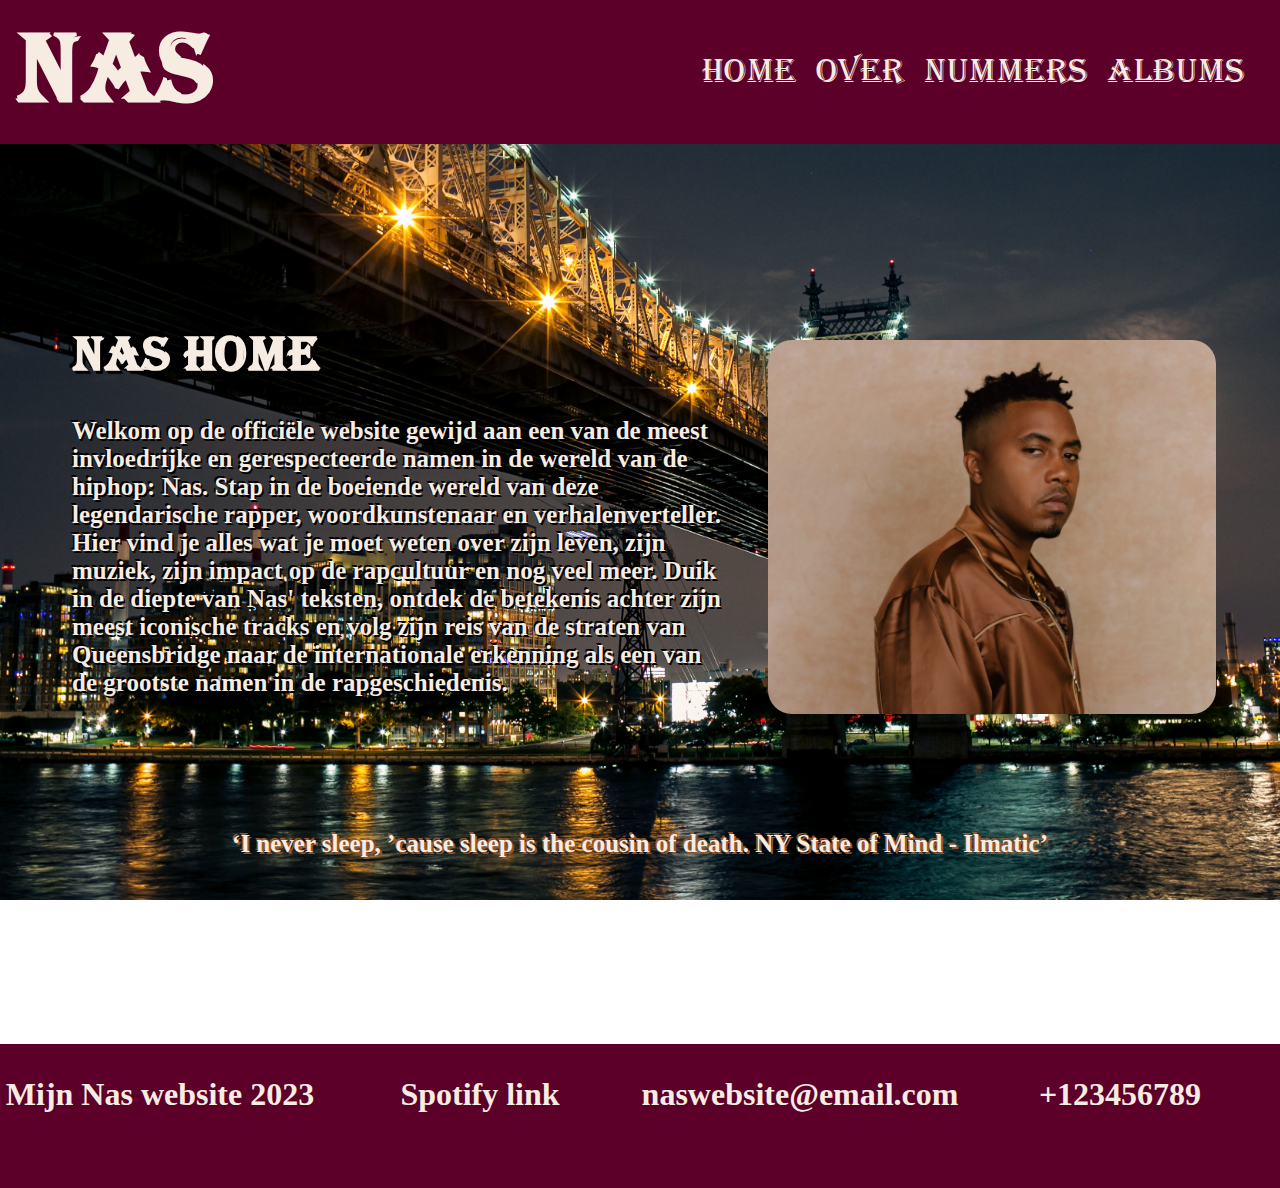
<file: index.html>
<!DOCTYPE html>
<html lang="nl">
    
<head>
    <meta charset="UTF-8">
    <meta name="viewport" content="width=device-width, initial-scale=1.0">
    <title>Nas Home</title>
    <link rel="stylesheet" href="css/style.css">
</head>

<body>
    <header class="header">
        <h1 class="h1">Nas</h1>
        <nav class="navstyle">
            <ul class="navstyle">
                <li><a href="Albums.html">Albums</a></li>
                <li><a href="Nummer.html">Nummers</a></li>
                <li><a href="OverNas.html">Over</a></li>
                <li><a href="index.html">Home</a></li>
            </ul>
        </nav>
    </header>

    <main>
        <section class="content">
            <h2 class="visually-hidden">Welcome to Nas Home</h2>
            <article class="inleiding">
                <div>
                    <h2 class="h2">Nas home</h2>
                    <p class="text-content"> 
                        Welkom op de officiële website gewijd aan een van de meest invloedrijke en gerespecteerde namen in de wereld van de hiphop: Nas. Stap in de boeiende wereld van deze legendarische rapper, woordkunstenaar en verhalenverteller. Hier vind je alles wat je moet weten over zijn leven, zijn muziek, zijn impact op de rapcultuur en nog veel meer. Duik in de diepte van Nas' teksten, ontdek de betekenis achter zijn meest iconische tracks en volg zijn reis van de straten van Queensbridge naar de internationale erkenning als een van de grootste namen in de rapgeschiedenis. 
                    </p>
                </div>
            </article>
            
            <img src="csselementen/nasfoto.png" alt="Nas-hoofdpagina" class="nas-hoofdpagina-afbeelding">
        </section>

         <q>I never sleep, ’cause sleep is the cousin of death. NY State of Mind - Ilmatic</q>
    </main>

    <footer>
        <ul class="footer-nav">
            <li><a href="bronvermelding.html">Mijn Nas website 2023</a></li>
            <li><a href="https://open.spotify.com/artist/20qISvAhX20dpIbOOzGK3q?si=jPtrhqVaTwCboZwXdlouCg">Spotify link</a></li>
            <li><a href="mailto:voorbeeld@email.com">naswebsite@email.com</a></li>
            <li><a href="tel:+123456789">+123456789</a></li>
        </ul>
    </footer>
</body>
</html>
</file>
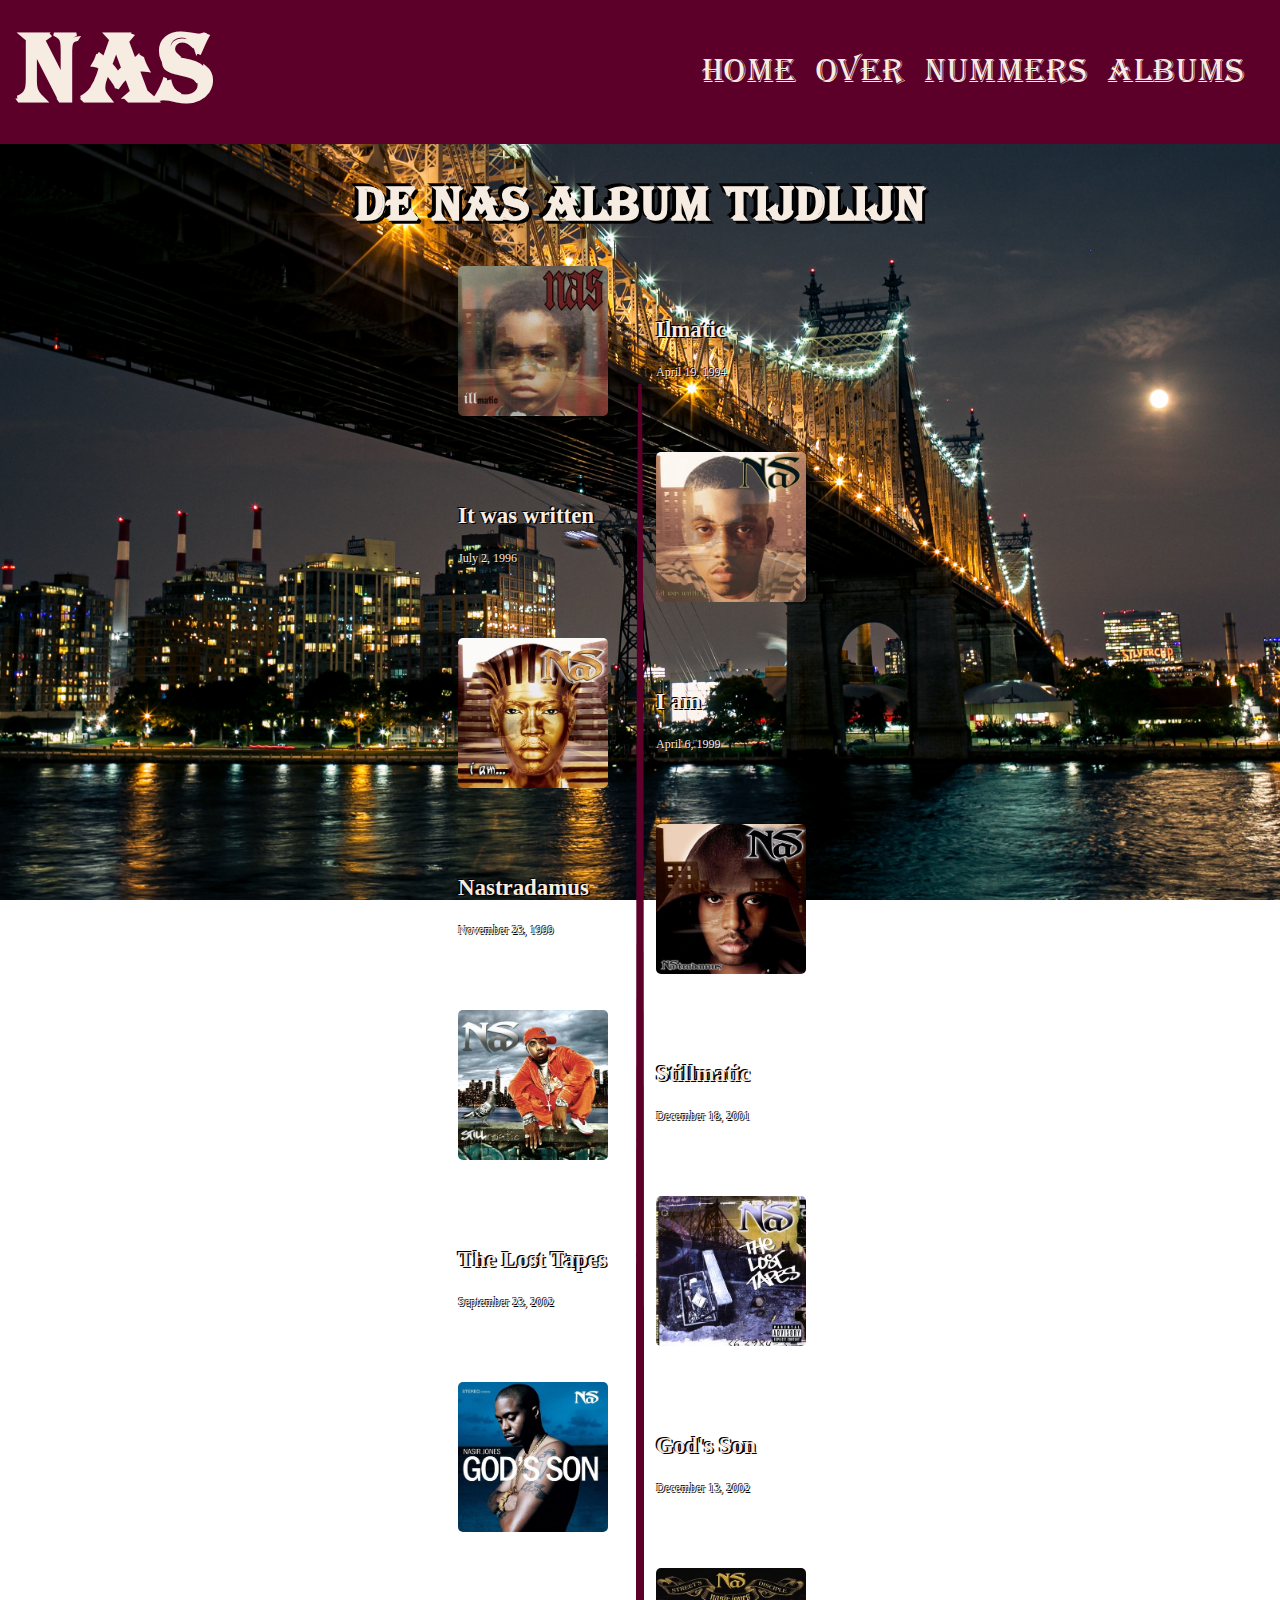
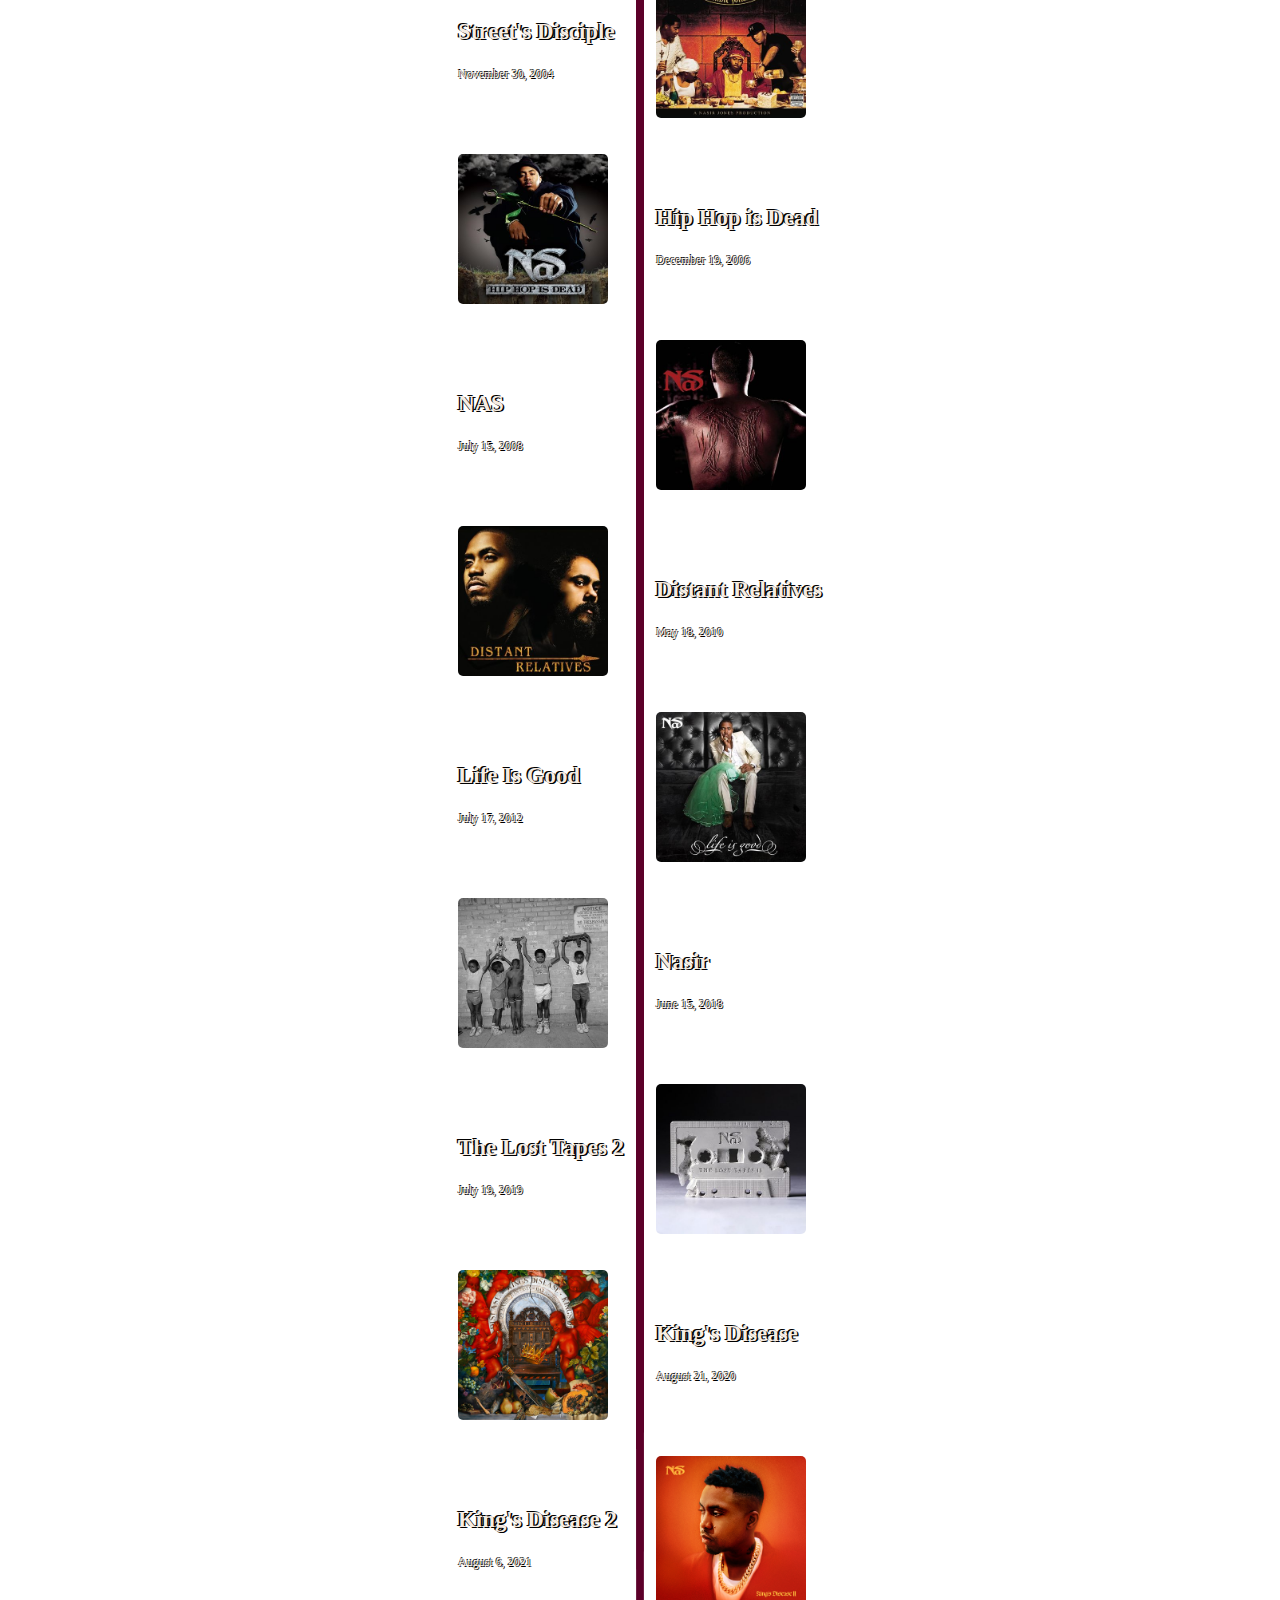
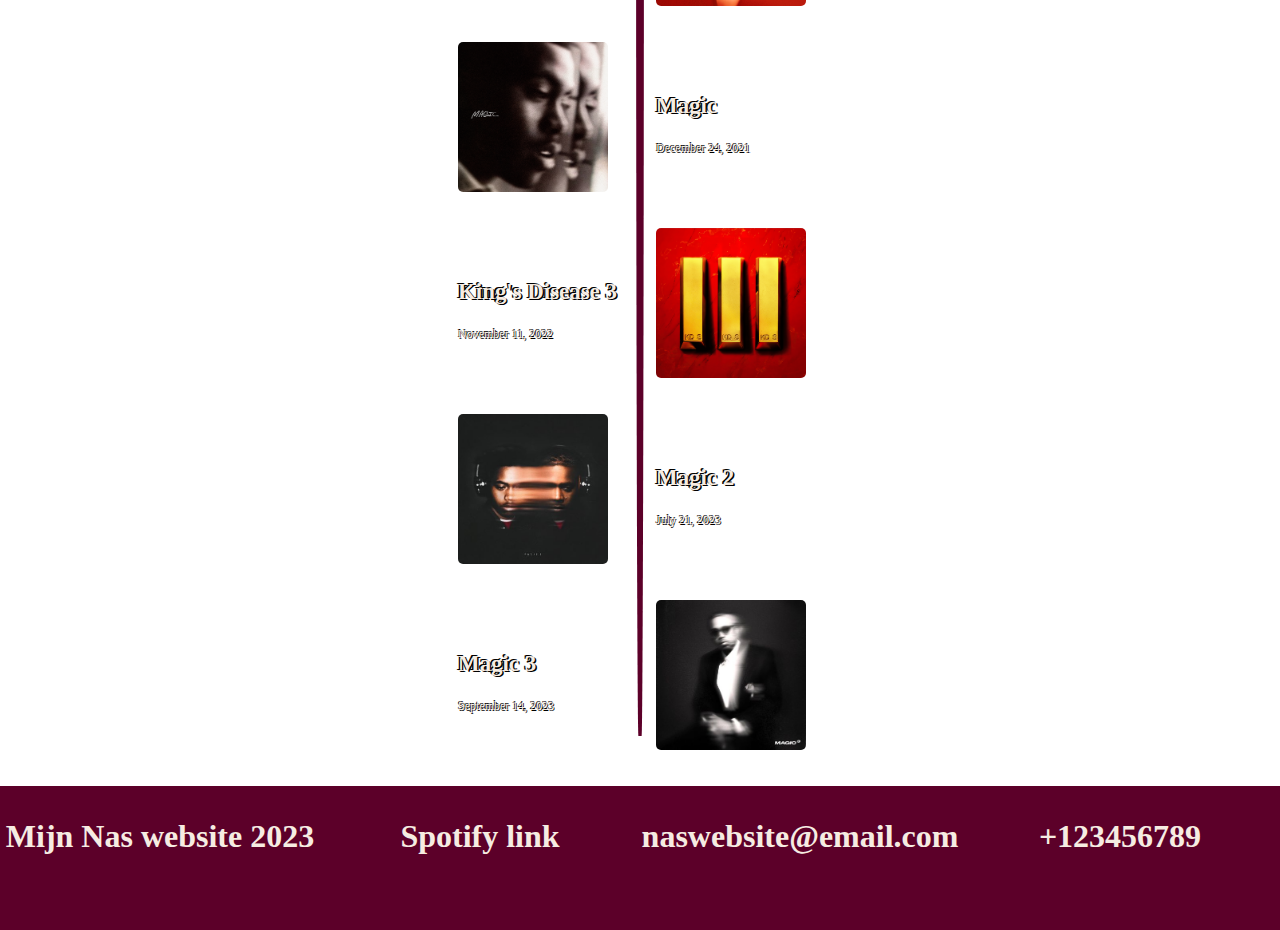
<file: Albums.html>
<!DOCTYPE html>
<html lang="nl">

<head>
    <meta charset="UTF-8">
    <meta name="viewport" content="width=device-width, initial-scale=1.0">
    <title>Nas Albums</title>
    <link rel="stylesheet" href="css/style.css">
</head>

<body>
    <header class="header">
        <h1 class="h1">Nas</h1>
        <nav class="navstyle">
            <ul class="navstyle">
                <li><a href="Albums.html">Albums</a></li>
                <li><a href="Nummer.html">Nummers</a></li>
                <li><a href="OverNas.html">Over</a></li>
                <li><a href="index.html">Home</a></li>
            </ul>
        </nav>
    </header>

    <main>
        <h2>De Nas album tijdlijn</h2>
        <div class="vertical-line"></div>
        <ul class="album-timeline">
            <li>
                <div class="album-left">
                    <img src="csselementen/ilmatic.jpg" alt="Ilmatic">
                </div>
                <div class="album-right">
                    <h3>Ilmatic</h3>
                    <p>April 19, 1994</p>
                </div>
            </li>
            <li>
                <div class="album-left">
                    <img src="csselementen/itwaswritten.jpg" alt="It was written">
                </div>
                <div class="album-right">
                    <h3>It was written</h3>
                    <p>July 2, 1996</p>
                </div>
            </li>
            <li>
                <div class="album-left">
                    <img src="csselementen/iam.jpg" alt="I am">
                </div>
                <div class="album-right">
                    <h3>I am</h3>
                    <p>April 6, 1999</p>
                </div>
            </li>
            <li>
                <div class="album-left">
                    <img src="csselementen/nastradamus.jpg" alt="Nastradamus">
                </div>
                <div class="album-right">
                    <h3>Nastradamus</h3>
                    <p>November 23, 1999</p>
                </div>
            </li>
            <li>
                <div class="album-left">
                    <img src="csselementen/stillmatic.jpg" alt="Stillmatic">
                </div>
                <div class="album-right">
                    <h3>Stillmatic</h3>
                    <p>December 18, 2001</p>
                </div>
            </li>
            <li>
                <div class="album-left">
                    <img src="csselementen/thelosttapes.jpg" alt="The Lost Tapes">
                </div>
                <div class="album-right">
                    <h3>The Lost Tapes</h3>
                    <p>September 23, 2002</p>
                </div>
            </li>
            <li>
                <div class="album-left">
                    <img src="csselementen/godson.jpg" alt="Gods Son">
                </div>
                <div class="album-right">
                    <h3>God's Son</h3>
                    <p>December 13, 2002</p>
                </div>
            </li>
            <li>
                <div class="album-left">
                    <img src="csselementen/streetsdisciple.jpg" alt="Streetsdisciple">
                </div>
                <div class="album-right">
                    <h3>Street's Disciple</h3>
                    <p>November 30, 2004</p>
                </div>
            </li>
            <li>
                <div class="album-left">
                    <img src="csselementen/hiphopisdead.jpg" alt="HipHopisDead">
                </div>
                <div class="album-right">
                    <h3>Hip Hop is Dead</h3>
                    <p>December 19, 2006</p>
                </div>
            </li>
            <li>
                <div class="album-left">
                    <img src="csselementen/nas.jpg" alt="Nas">
                </div>
                <div class="album-right">
                    <h3>NAS</h3>
                    <p>July 15, 2008</p>
                </div>
            </li>
            <li>
                <div class="album-left">
                    <img src="csselementen/distantrelatives.jpg" alt="distantrelatives">
                </div>
                <div class="album-right">
                    <h3>Distant Relatives</h3>
                    <p>May 18, 2010</p>
                </div>
            </li>
            <li>
                <div class="album-left">
                    <img src="csselementen/lifeisgood.jpg" alt="Life Is Good">
                </div>
                <div class="album-right">
                    <h3>Life Is Good</h3>
                    <p>July 17, 2012</p>
                </div>
            </li>
            <li>
                <div class="album-left">
                    <img src="csselementen/nasir.jpg" alt="Nasir">
                </div>
                <div class="album-right">
                    <h3>Nasir</h3>
                    <p>June 15, 2018</p>
                </div>
            </li>
            <li>
                <div class="album-left">
                    <img src="csselementen/thelosttapes2.jpg" alt="The Lost Tapes 2">
                </div>
                <div class="album-right">
                    <h3>The Lost Tapes 2</h3>
                    <p>July 19, 2019</p>
                </div>
            </li>
            <li>
                <div class="album-left">
                    <img src="csselementen/kd.png" alt="King's Disease">
                </div>
                <div class="album-right">
                    <h3>King's Disease</h3>
                    <p>August 21, 2020</p>
                </div>
            </li>
            <li>
                <div class="album-left">
                    <img src="csselementen/kd2.png" alt="King's Disease 2">
                </div>
                <div class="album-right">
                    <h3>King's Disease 2</h3>
                    <p>August 6, 2021</p>
                </div>
            </li>
            <li>
                <div class="album-left">
                    <img src="csselementen/magic.png" alt="Magic">
                </div>
                <div class="album-right">
                    <h3>Magic</h3>
                    <p>December 24, 2021</p>
                </div>
            </li>
            <li>
                <div class="album-left">
                    <img src="csselementen/kd3.png" alt="Kings Disease 3">
                </div>
                <div class="album-right">
                    <h3>King's Disease 3</h3>
                    <p>November 11, 2022</p>
                </div>
            </li>
            <li>
                <div class="album-left">
                    <img src="csselementen/magic2.jpg" alt="Magic 2">
                </div>
                <div class="album-right">
                    <h3>Magic 2</h3>
                    <p>July 21, 2023</p>
                </div>
            </li>
            <li>
                <div class="album-left">
                    <img src="csselementen/magic3.jpg" alt="Magic 3">
                </div>
                <div class="album-right">
                    <h3>Magic 3</h3>
                    <p>September 14, 2023</p>
                </div>
            </li>
        </ul>
    </main>

    <footer>
        <ul class="footer-nav">
            <li><a href="bronvermelding.html">Mijn Nas website 2023</a></li>
            <li><a href="https://open.spotify.com/artist/20qISvAhX20dpIbOOzGK3q?si=jPtrhqVaTwCboZwXdlouCg">Spotify link</a></li>
            <li><a href="mailto:voorbeeld@email.com">naswebsite@email.com</a></li>
            <li><a href="tel:+123456789">+123456789</a></li>
        </ul>
    </footer>
</body>
</html>
</file>
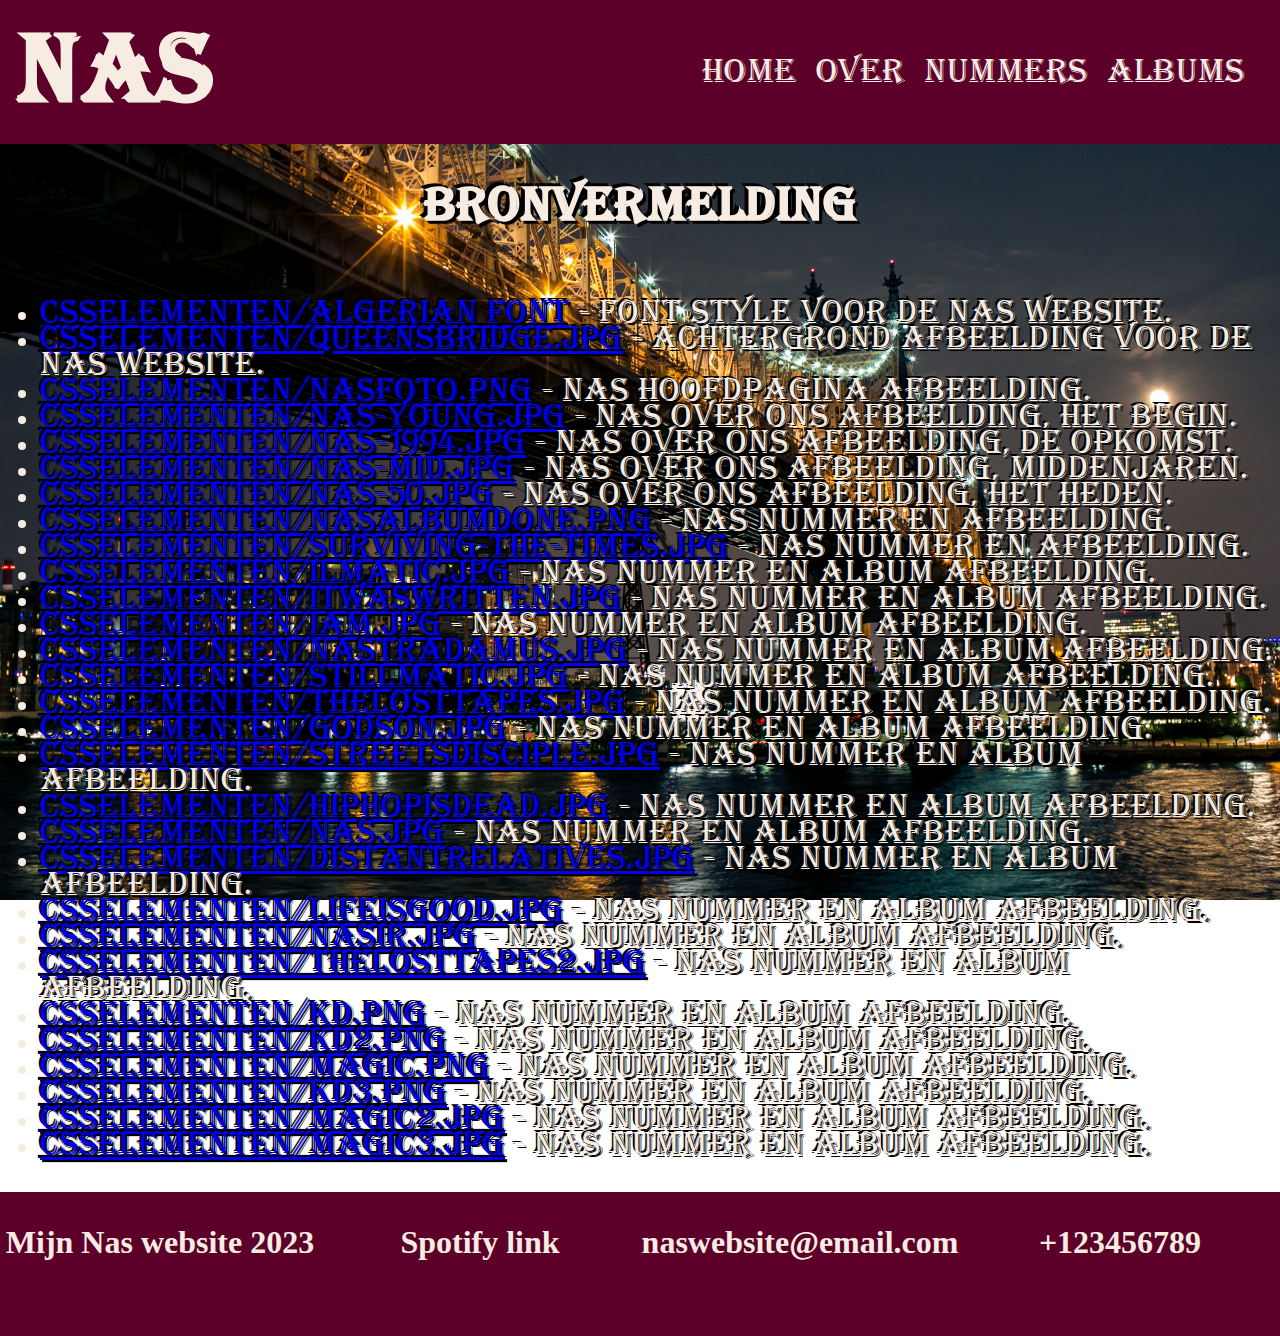
<file: bronvermelding.html>
<!DOCTYPE html>
<html lang="nl">
    
<head>
    <meta charset="UTF-8">
    <meta name="viewport" content="width=device-width, initial-scale=1.0">
    <title>Nas Bronvermelding</title>
    <link rel="stylesheet" href="css/style.css">
</head>

<body>
    <header class="header">
        <h1 class="h1">Nas</h1>
        <nav class="navstyle">
            <ul class="navstyle">
                <li><a href="Albums.html">Albums</a></li>
                <li><a href="Nummer.html">Nummers</a></li>
                <li><a href="OverNas.html">Over</a></li>
                <li><a href="index.html">Home</a></li>
            </ul>
        </nav>
    </header>

    <main>
        <h2>Bronvermelding</h2>
        <ul class="bronvermelding">
        <li>
            <a href="https://www.onlinewebfonts.com/download/c144af7d488f9069913d40dee3cd1f70">csselementen/Algerian font</a>
            - Font style voor de Nas website.
        </li>
        <li>
            <a href="https://unsplash.com/photos/5nAUdWbY0cc">csselementen/queensbridge.jpg</a>
            - Achtergrond afbeelding voor de Nas website.
        </li>
        <li>
            <a href="https://www.laphil.com/events/performances/1696/2022-05-01/nas-with-the-la-phil">csselementen/nasfoto.png</a>
            - Nas hoofdpagina afbeelding.
        </li>
        <li>
            <a href="https://notoriousbarby.tumblr.com/post/131912837527/resurrectinghiphop-young-nas">csselementen/Nas-young.jpg</a>
            - Nas over ons afbeelding, het begin.
        </li>
        <li>
            <a href="https://www.billboard.com/music/rb-hip-hop/nas-it-was-written-album-anniversary-7424139/">csselementen/Nas-1994.jpg</a>
            - Nas over ons afbeelding, de opkomst.
        </li>
        <li>
            <a href="https://www.npr.org/templates/story/story.php?storyId=127480210">csselementen/Nas-mid.jpg</a>
            - Nas over ons afbeelding, middenjaren.
        </li>
        <li>
            <a href="https://hauteliving.com/2023/09/nas-celebrates-his-50th-birthday-in-nyc-with-a-list-friends/736666/">csselementen/Nas-50.jpg</a>
            - Nas over ons afbeelding, het heden.
        </li>
        <li>
            <a href="https://genius.com/Dj-khaled-nas-album-done-lyrics">csselementen/nasalbumdone.png</a>
            - Nas nummer en afbeelding.
        </li>
        <li>
            <a href="https://genius.com/Nas-surviving-the-times-lyrics">csselementen/surviving-the-times.jpg</a>
            - Nas nummer en afbeelding.
        </li>
        <li>
            <a href="https://genius.com/albums/Nas/Illmatic">csselementen/ilmatic.jpg</a>
            - Nas nummer en album afbeelding.
        </li>
        <li>
            <a href="https://genius.com/albums/Nas/It-was-written">csselementen/itwaswritten.jpg</a>
            - Nas nummer en album afbeelding.
        </li>
        <li>
            <a href="https://genius.com/albums/Nas/I-am">csselementen/iam.jpg</a>
            - Nas nummer en album afbeelding.
        </li>
        <li>
            <a href="https://genius.com/albums/Nas/Nastradamus">csselementen/nastradamus.jpg</a>
            - Nas nummer en album afbeelding.
        </li>
        <li>
            <a href="https://genius.com/albums/Nas/Stillmatic">csselementen/stillmatic.jpg</a>
            - Nas nummer en album afbeelding.
        </li>
        <li>
            <a href="https://genius.com/albums/Nas/The-lost-tapes">csselementen/thelosttapes.jpg</a>
            - Nas nummer en album afbeelding.
        </li>
        <li>
            <a href="https://genius.com/albums/Nas/Gods-son">csselementen/godson.jpg</a>
            - Nas nummer en album afbeelding.
        </li>
        <li>
            <a href="https://genius.com/albums/Nas/Street-s-disciple">csselementen/streetsdisciple.jpg</a>
            - Nas nummer en album afbeelding.
        </li>
        <li>
            <a href="https://genius.com/albums/Nas/Hip-hop-is-dead">csselementen/hiphopisdead.jpg</a>
            - Nas nummer en album afbeelding.
        </li>
        <li>
            <a href="https://genius.com/albums/Nas/Untitled">csselementen/nas.jpg</a>
            - Nas nummer en album afbeelding.
        </li>
        <li>
            <a href="https://genius.com/albums/Nas-and-damian-marley/Distant-relatives">csselementen/distantrelatives.jpg</a>
            - Nas nummer en album afbeelding.
        </li>
        <li>
            <a href="https://genius.com/albums/Nas/Life-is-good">csselementen/lifeisgood.jpg</a>
            - Nas nummer en album afbeelding.
        </li>
        <li>
            <a href="https://genius.com/albums/Nas/Nasir">csselementen/nasir.jpg</a>
            - Nas nummer en album afbeelding.
        </li>
        <li>
            <a href="https://genius.com/albums/Nas/The-lost-tapes-2">csselementen/thelosttapes2.jpg</a>
            - Nas nummer en album afbeelding.
        </li>
        <li>
            <a href="https://genius.com/albums/Nas/Kings-disease">csselementen/kd.png</a>
            - Nas nummer en album afbeelding.
        </li>
        <li>
            <a href="https://genius.com/albums/Nas/Kings-disease-ii">csselementen/kd2.png</a>
            - Nas nummer en album afbeelding.
        </li>
        <li>
            <a href="https://genius.com/albums/Nas/Magic">csselementen/magic.png</a>
            - Nas nummer en album afbeelding.
        </li>
        <li>
            <a href="https://genius.com/albums/Nas/Kings-disease-iii">csselementen/kd3.png</a>
            - Nas nummer en album afbeelding.
        </li>
        <li>
            <a href="https://genius.com/albums/Nas/Magic-2">csselementen/magic2.jpg</a>
            - Nas nummer en album afbeelding.
        </li>
        <li>
            <a href="https://genius.com/albums/Nas/Magic-3">csselementen/magic3.jpg</a>
            - Nas nummer en album afbeelding.
        </li>
    </ul>
    </main>

    <footer>
        <ul class="footer-nav">
            <li><a href="bronvermelding.html">Mijn Nas website 2023</a></li>
            <li><a href="https://open.spotify.com/artist/20qISvAhX20dpIbOOzGK3q?si=jPtrhqVaTwCboZwXdlouCg">Spotify link</a></li>
            <li><a href="mailto:voorbeeld@email.com">naswebsite@email.com</a></li>
            <li><a href="tel:+123456789">+123456789</a></li>
        </ul>
    </footer>
</body>
</html>
</file>
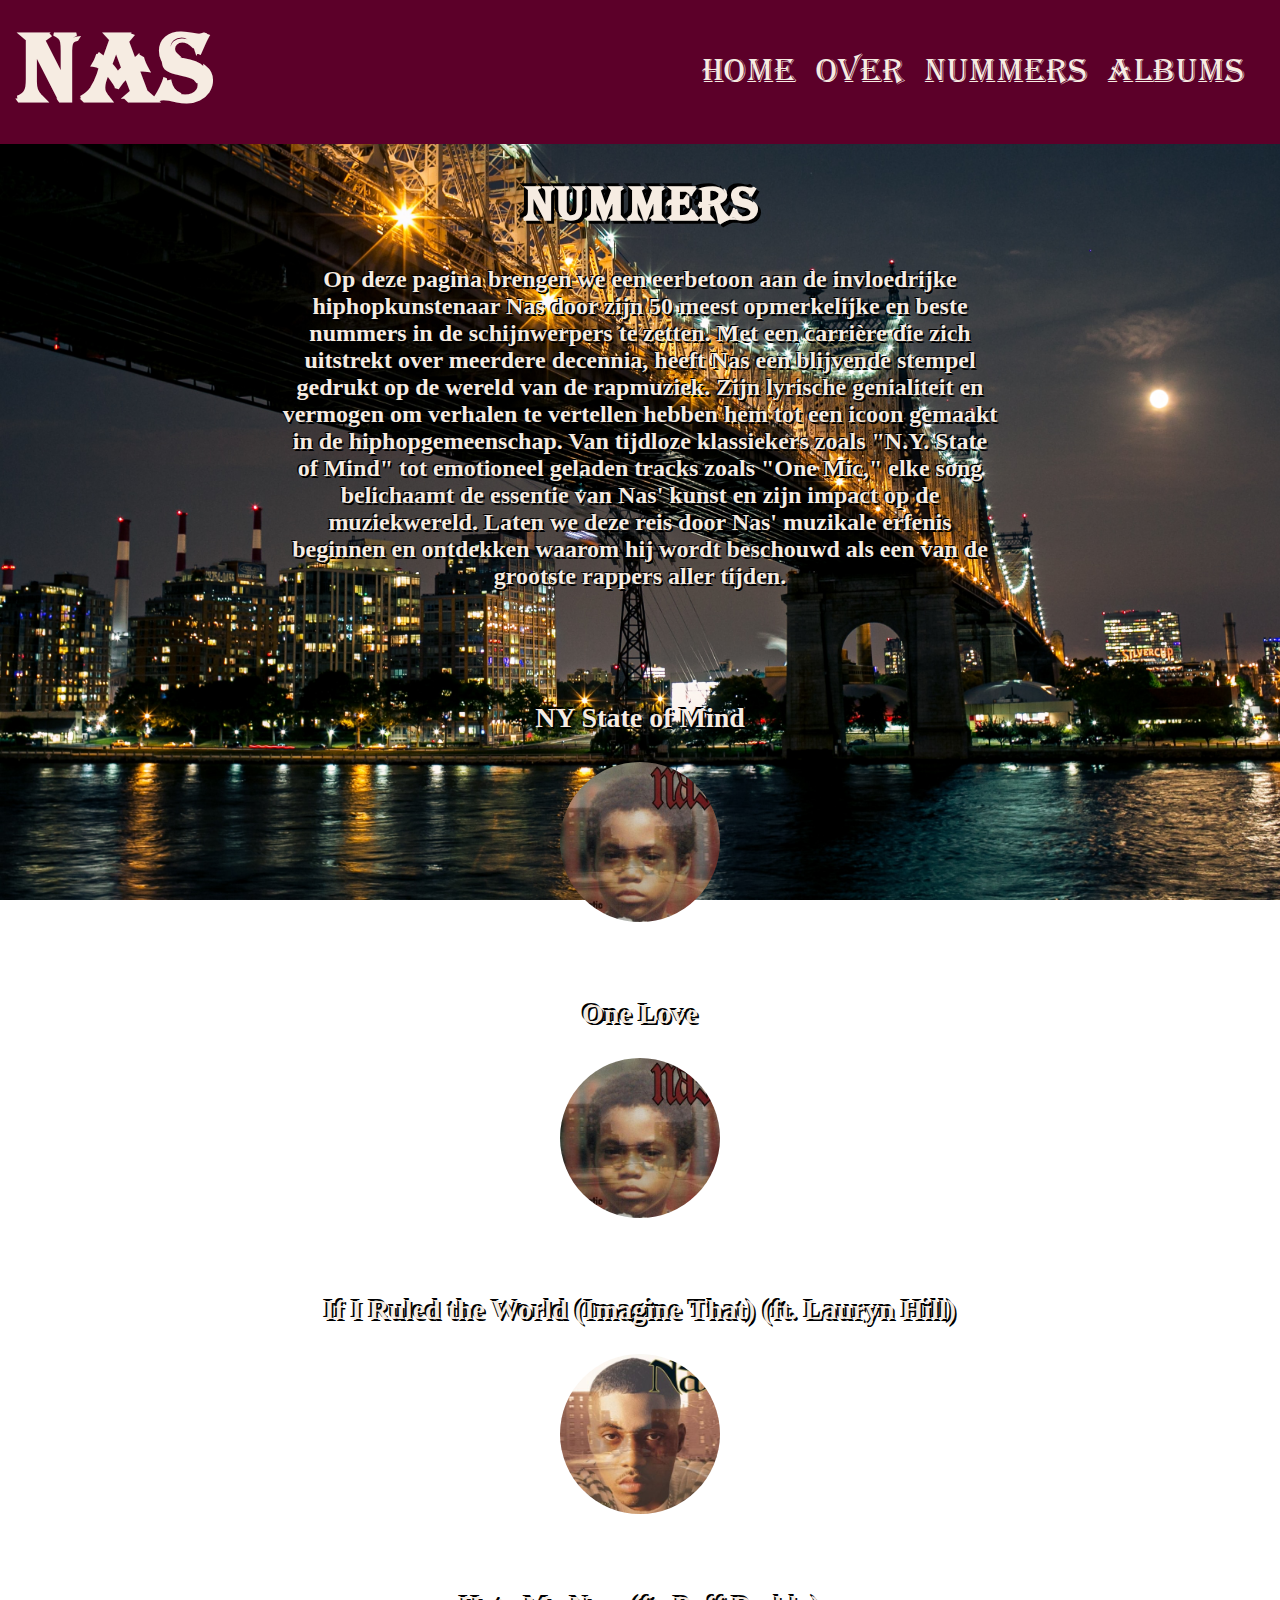
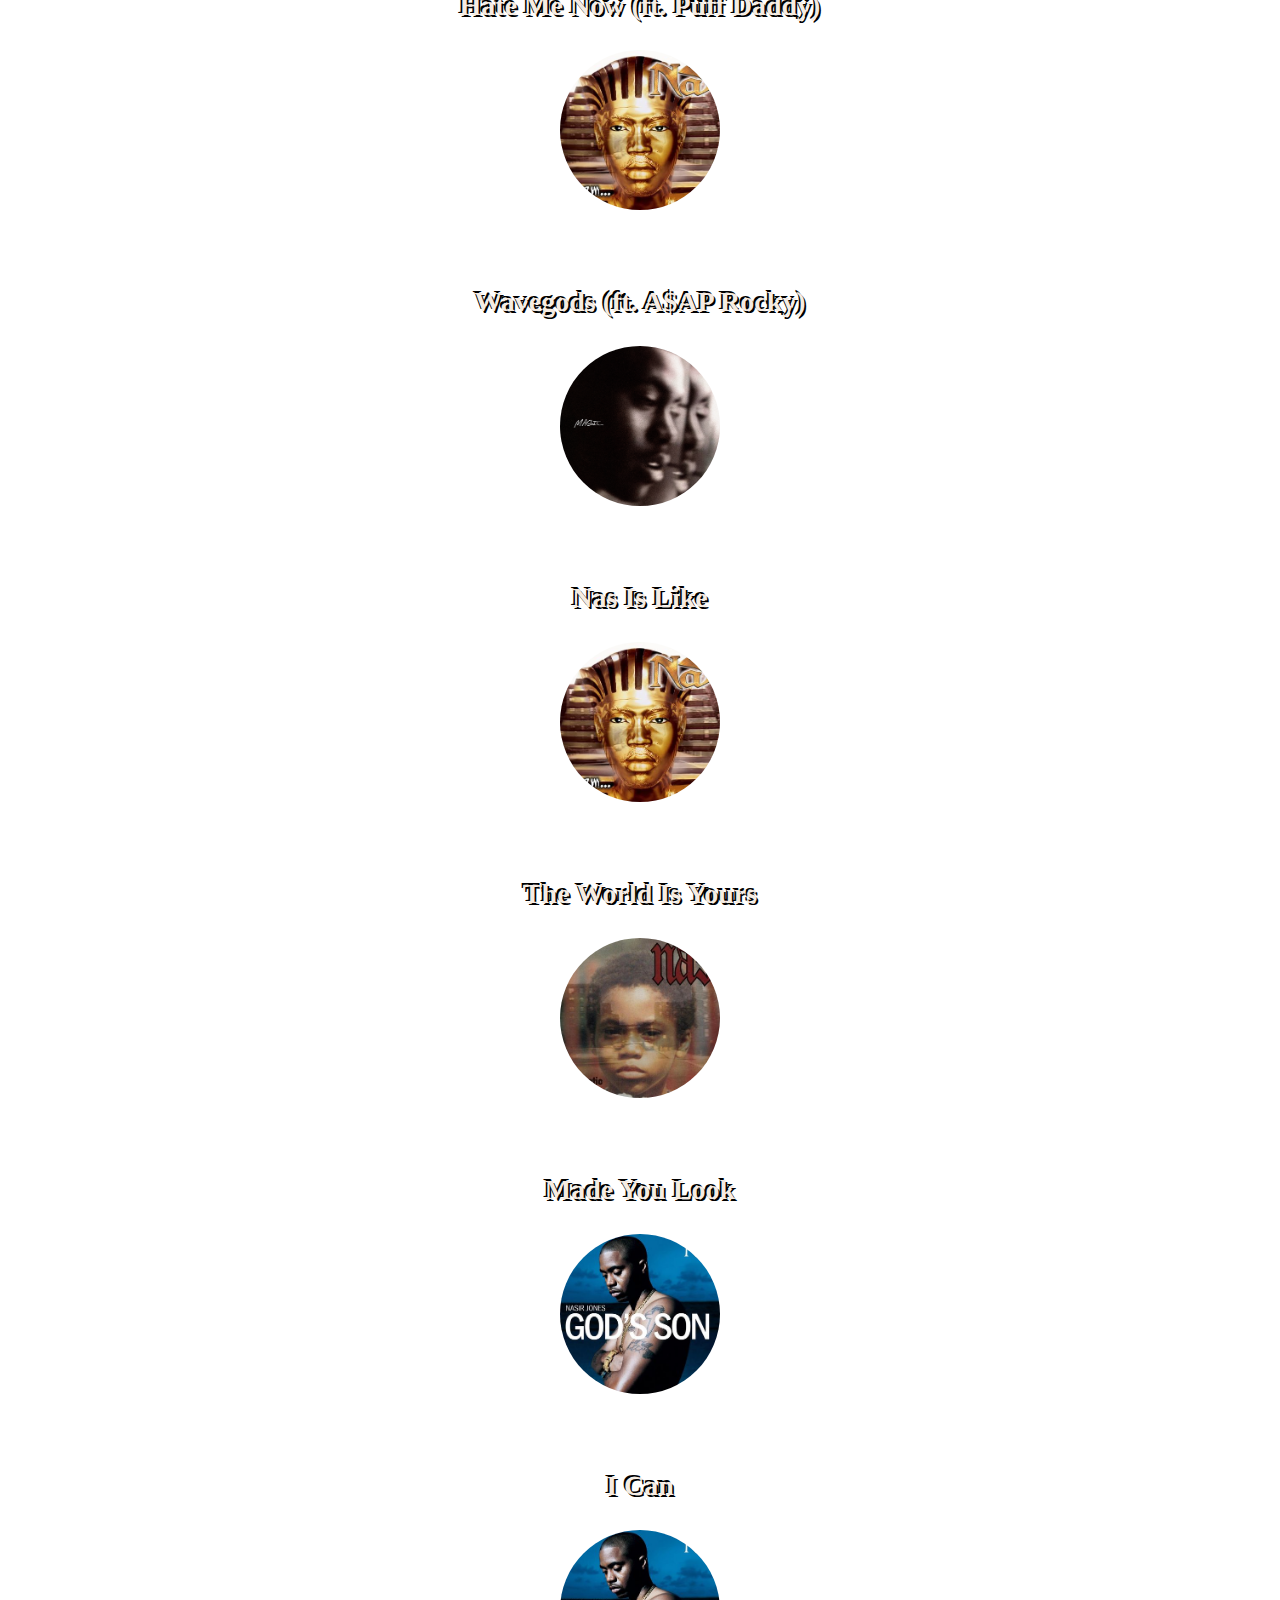
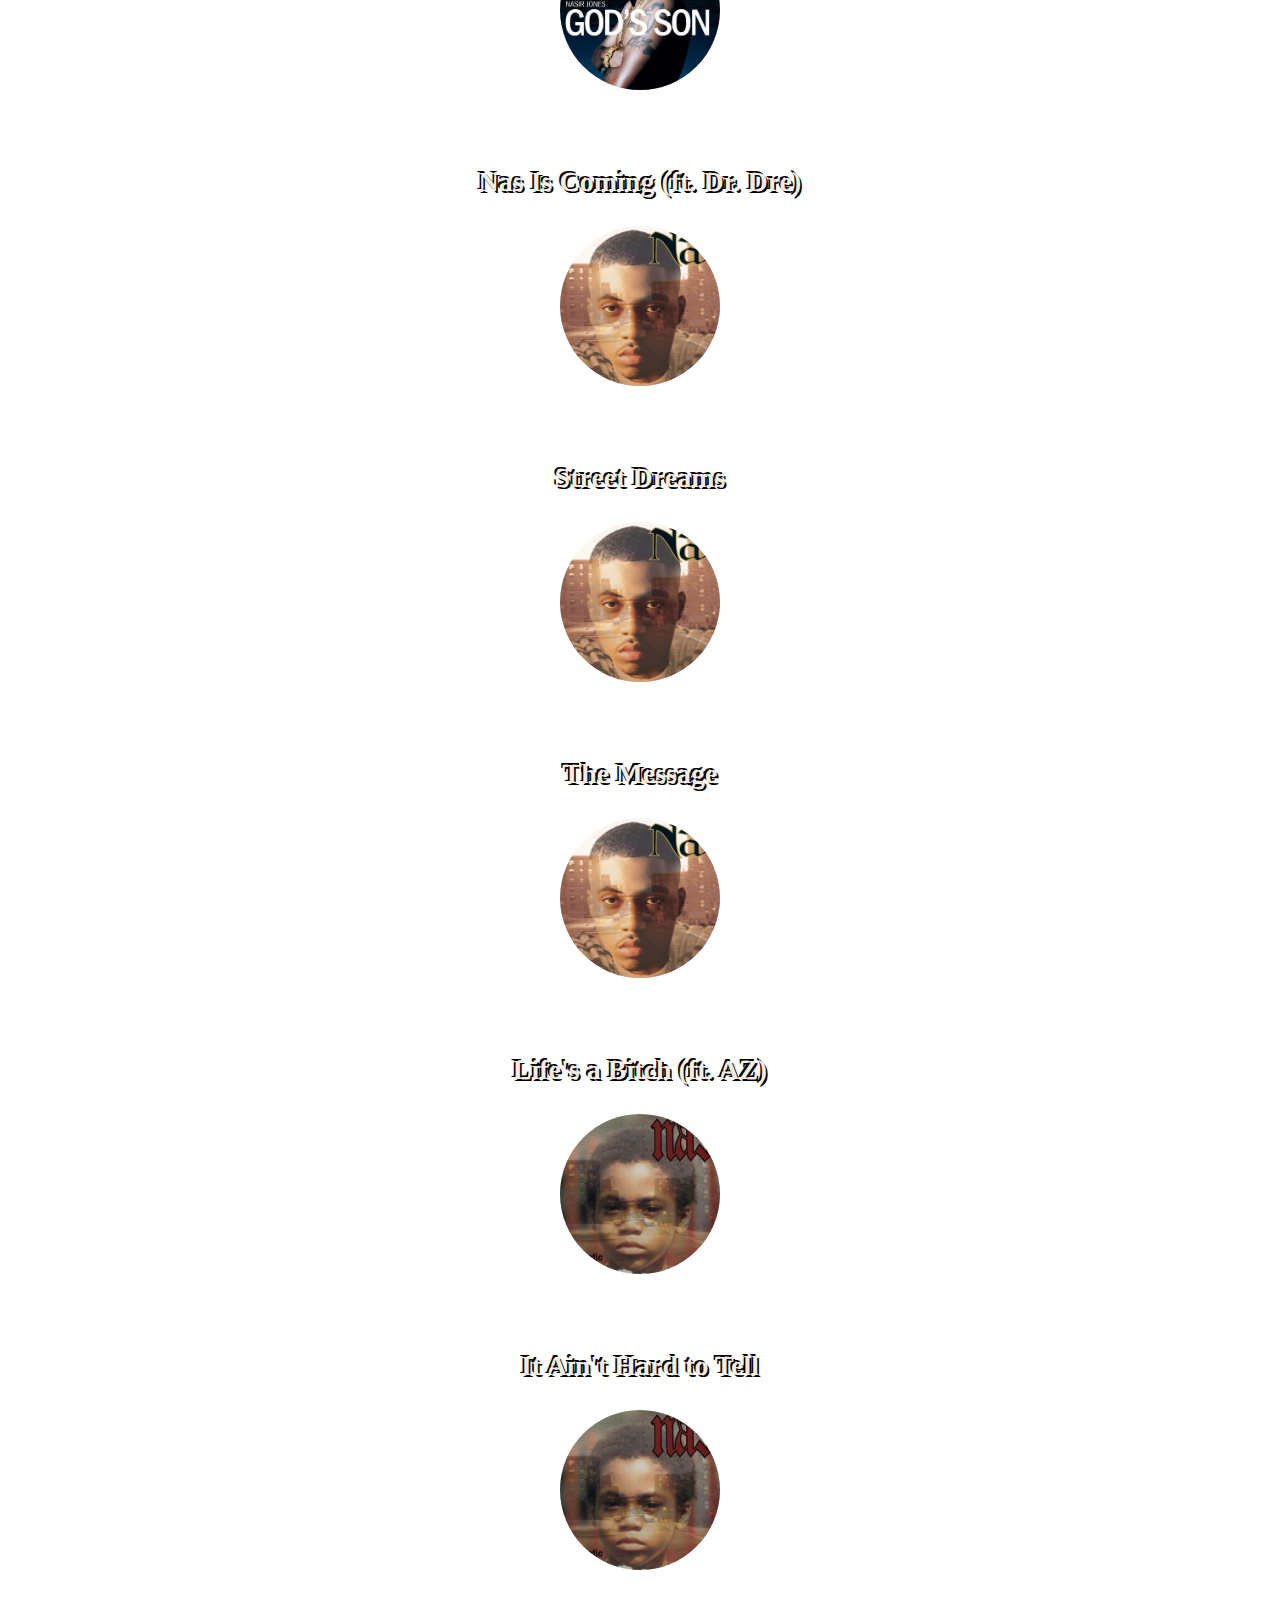
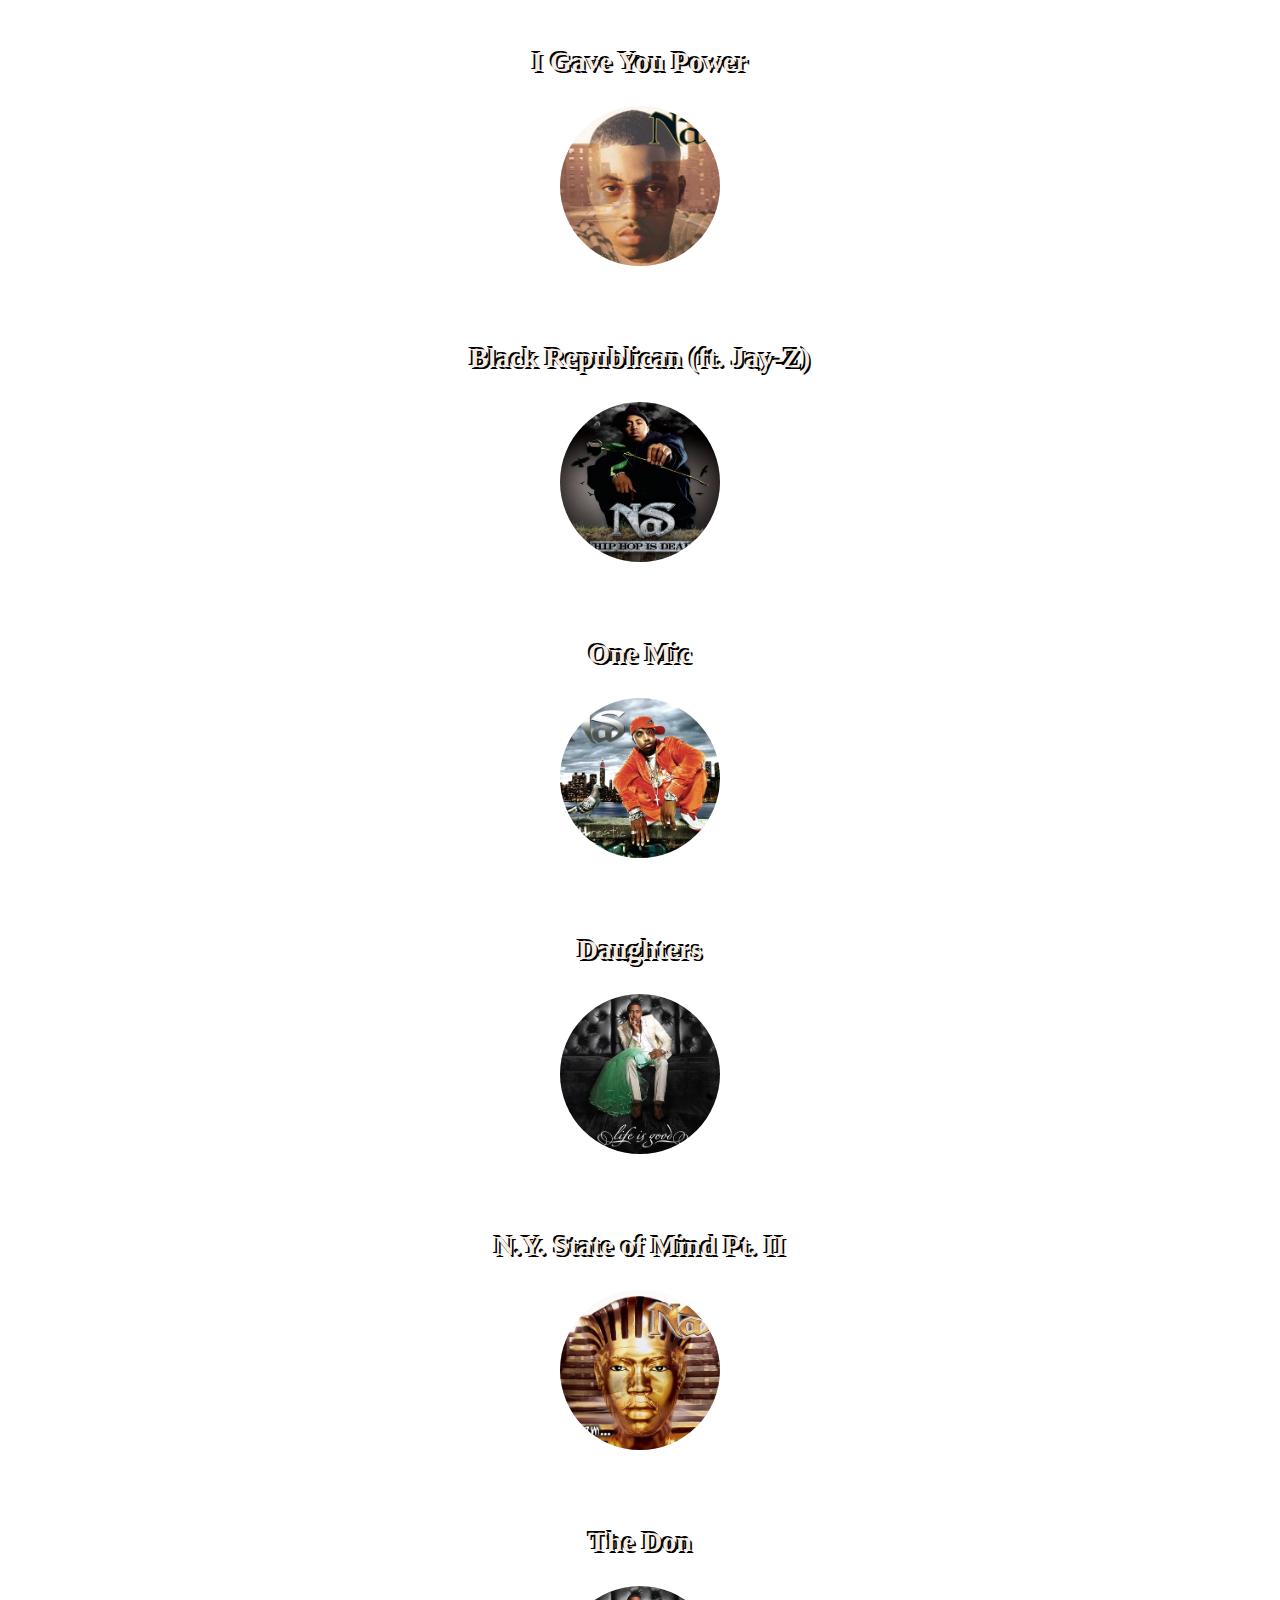
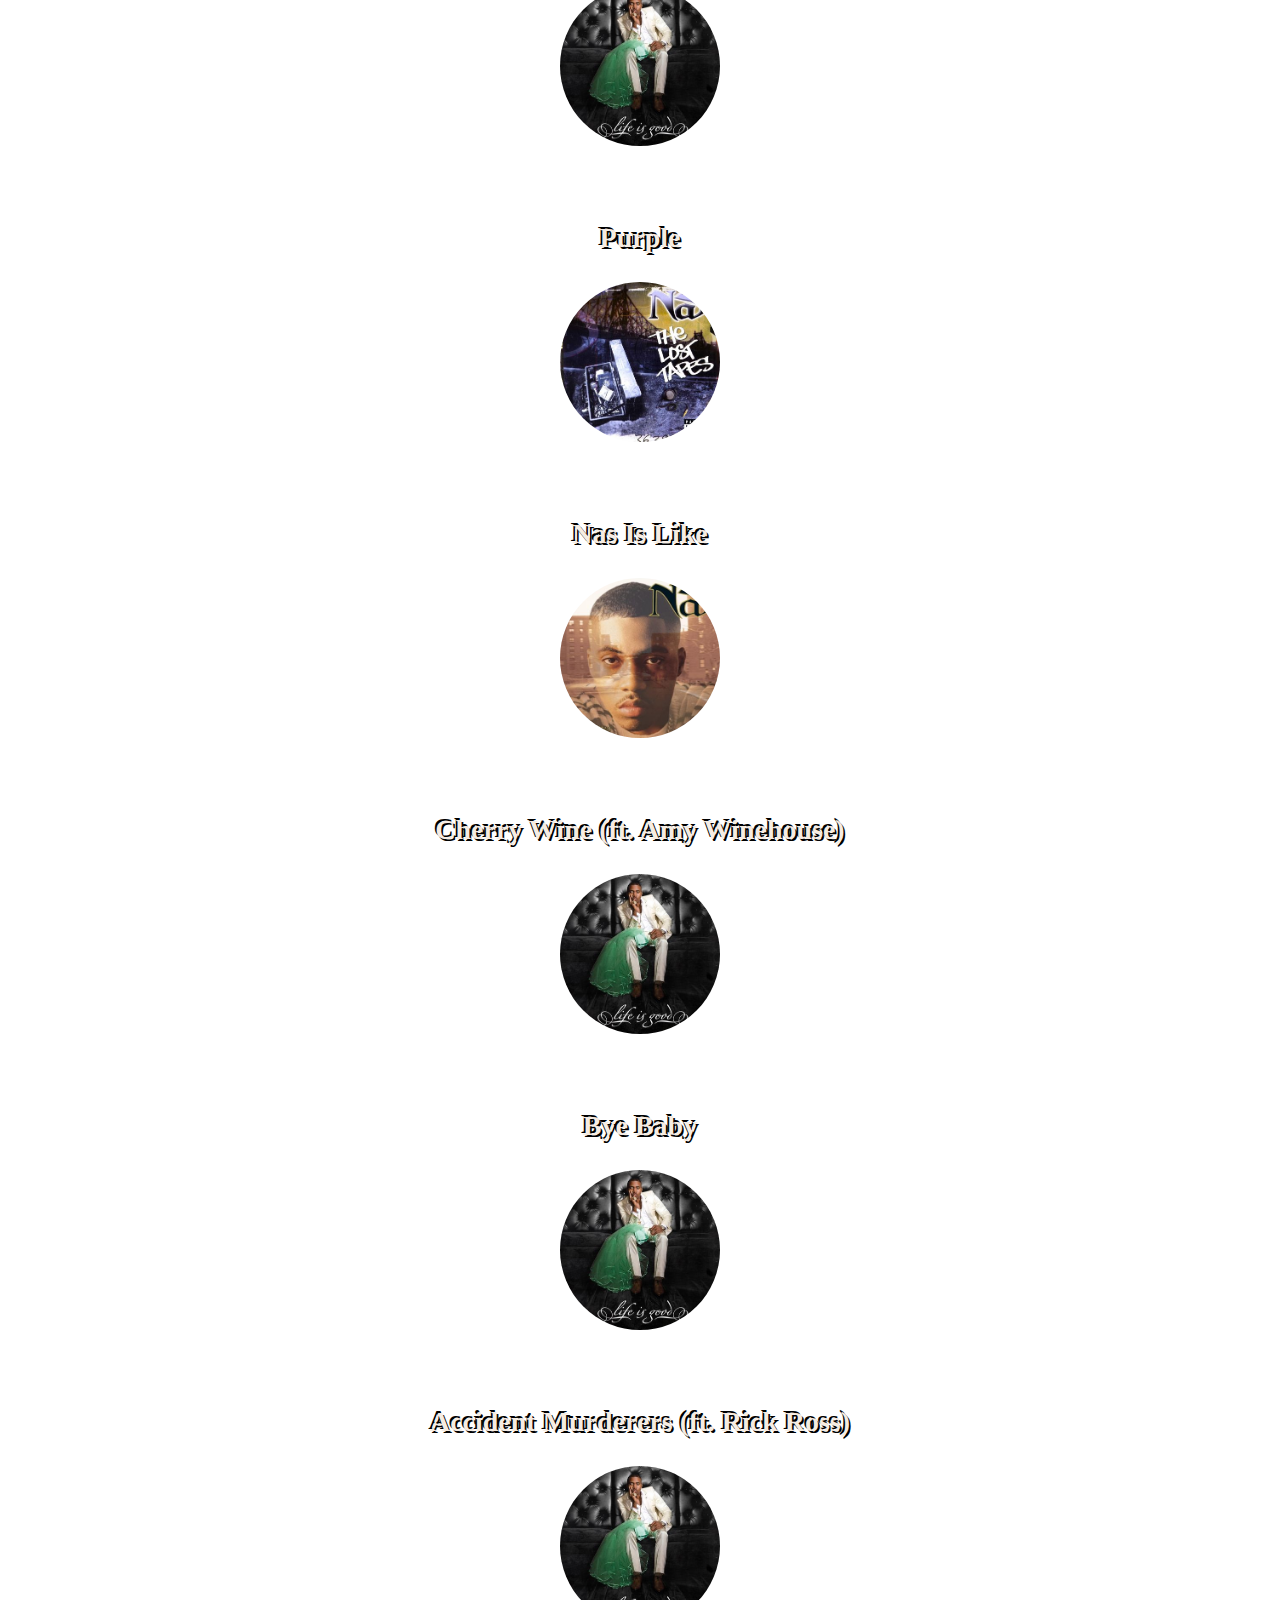
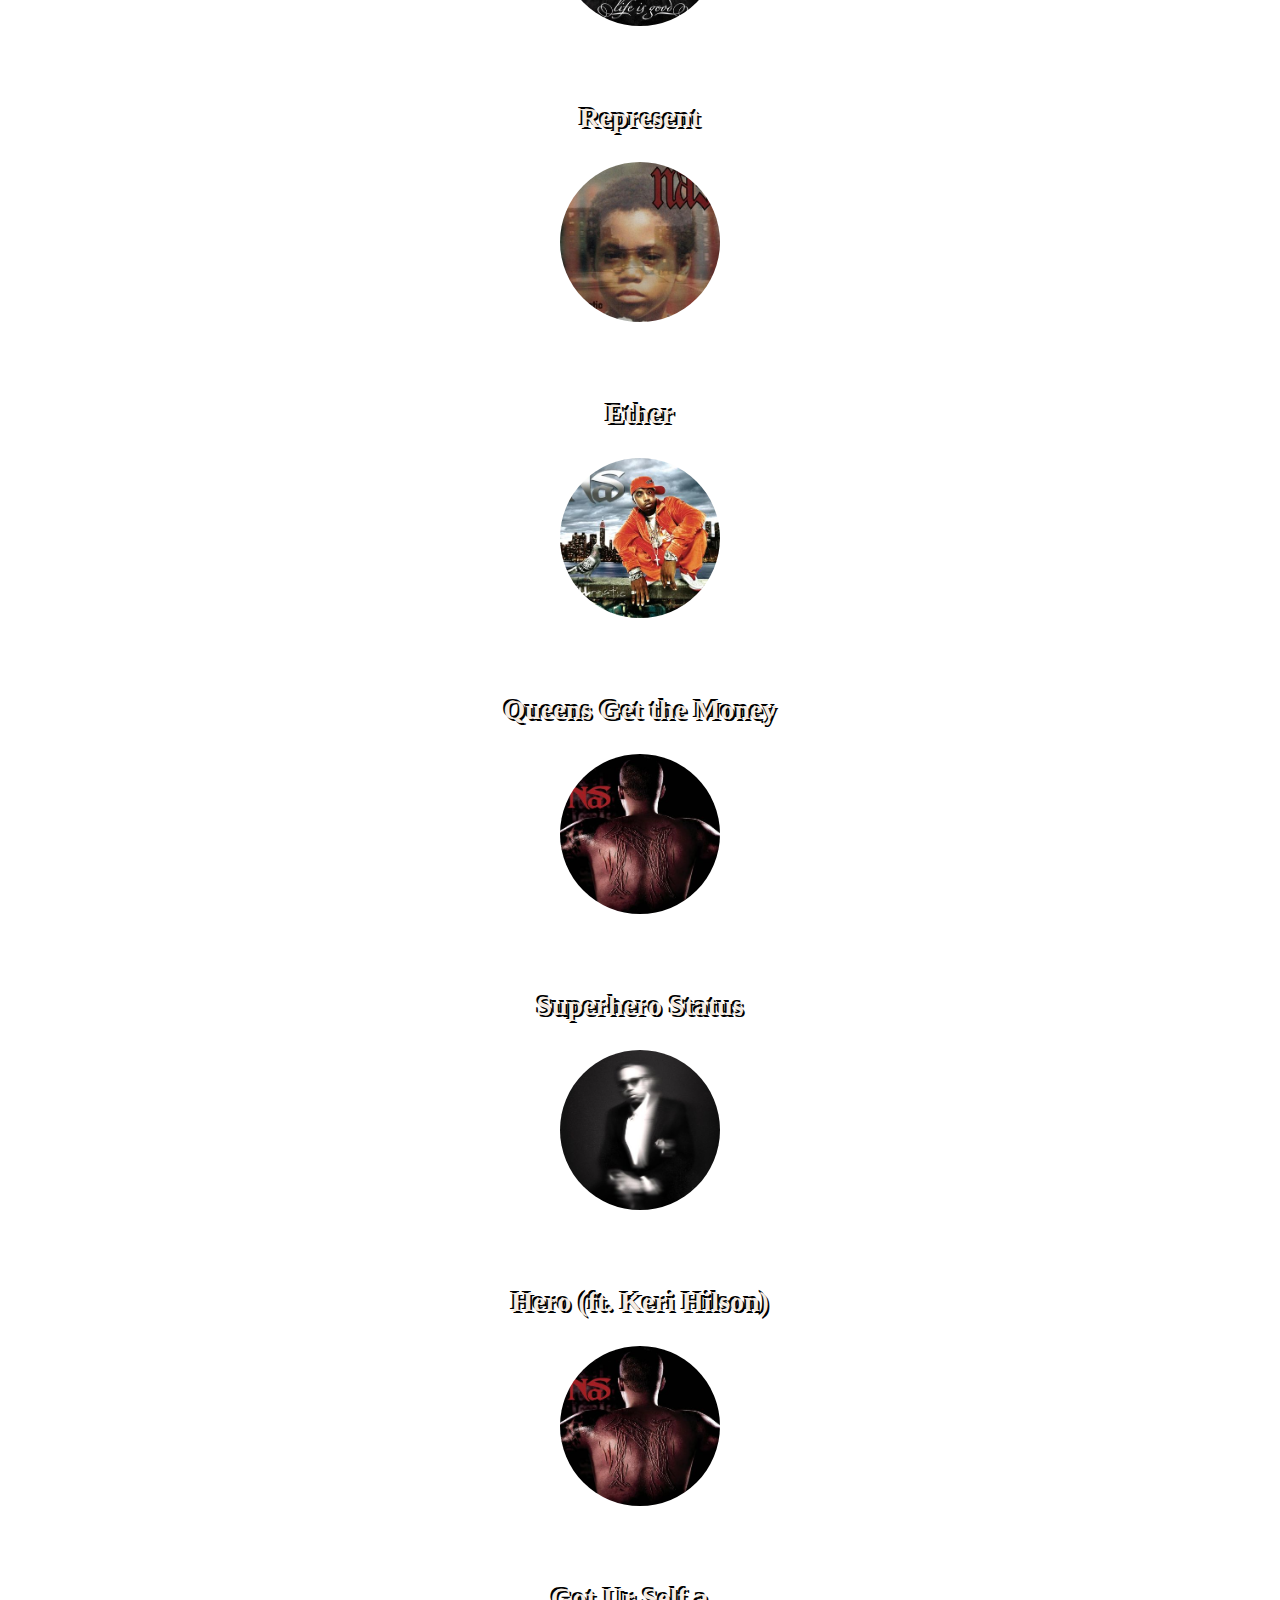
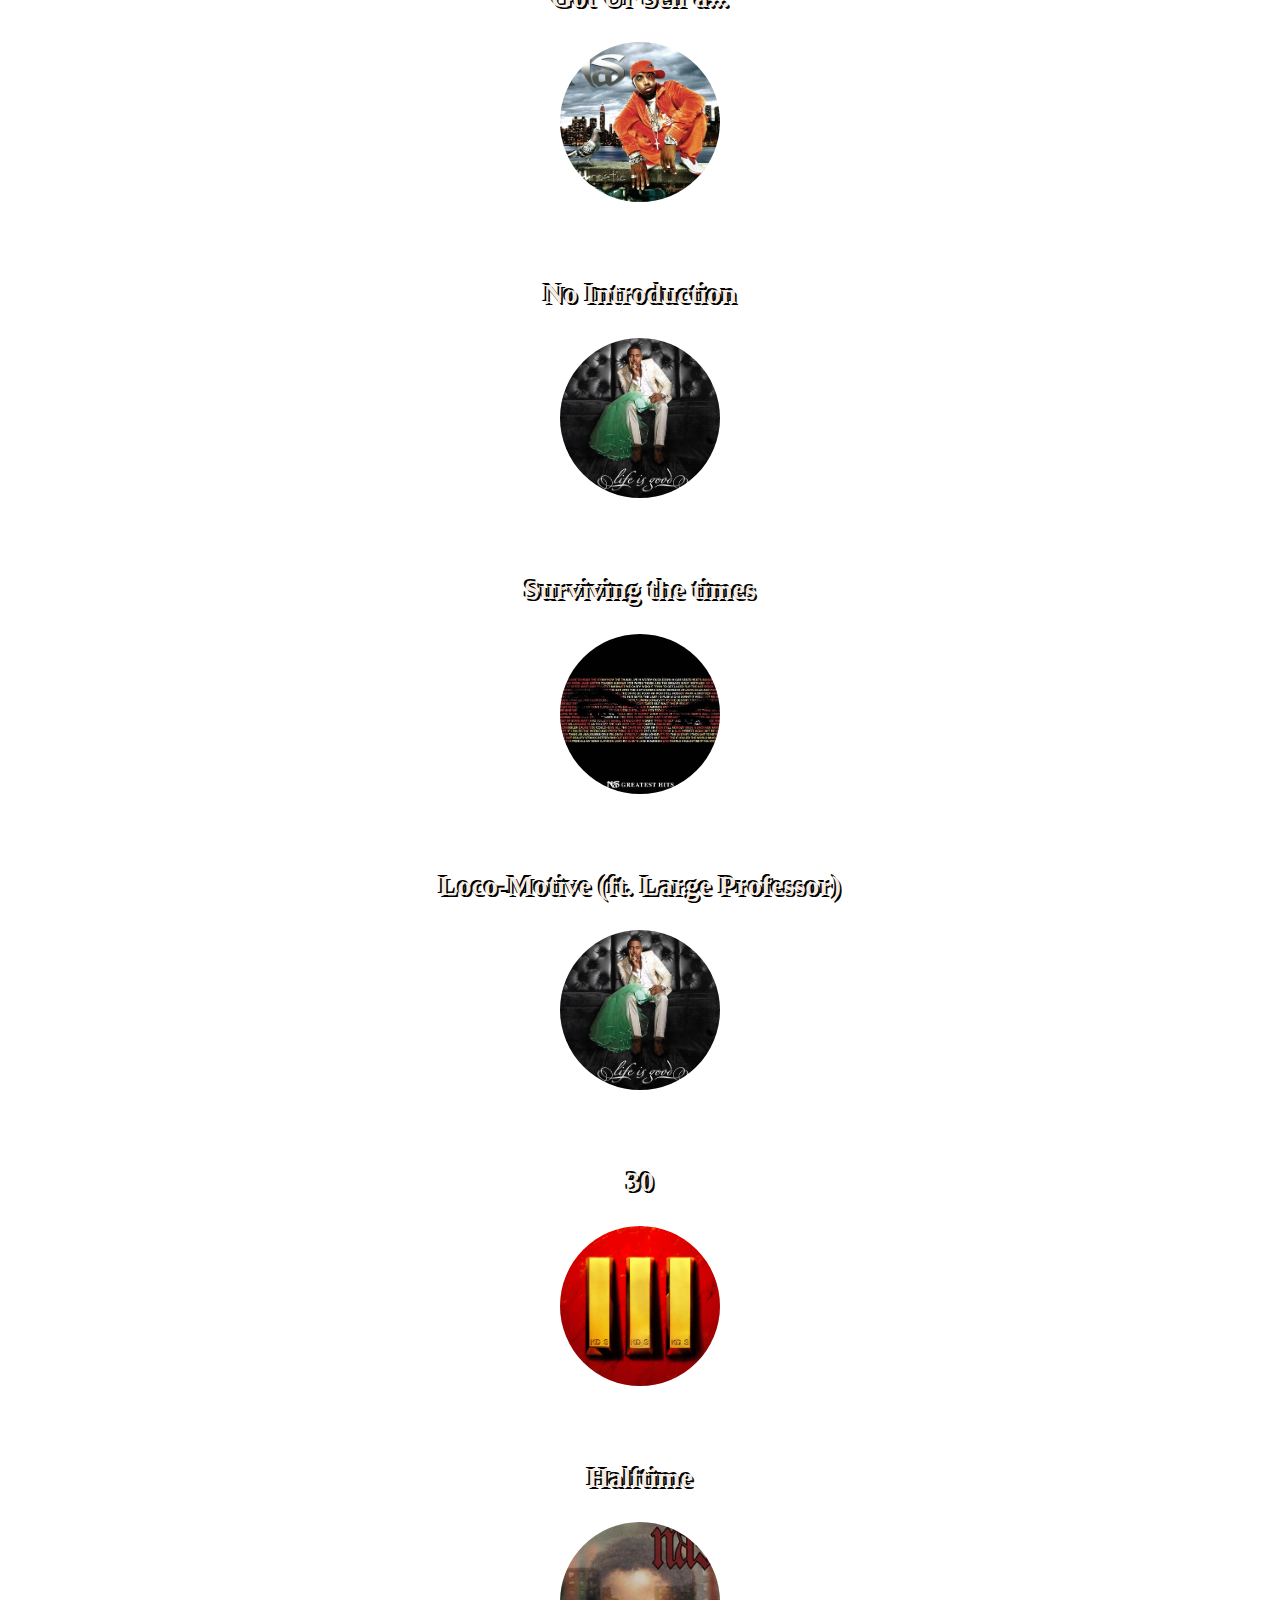
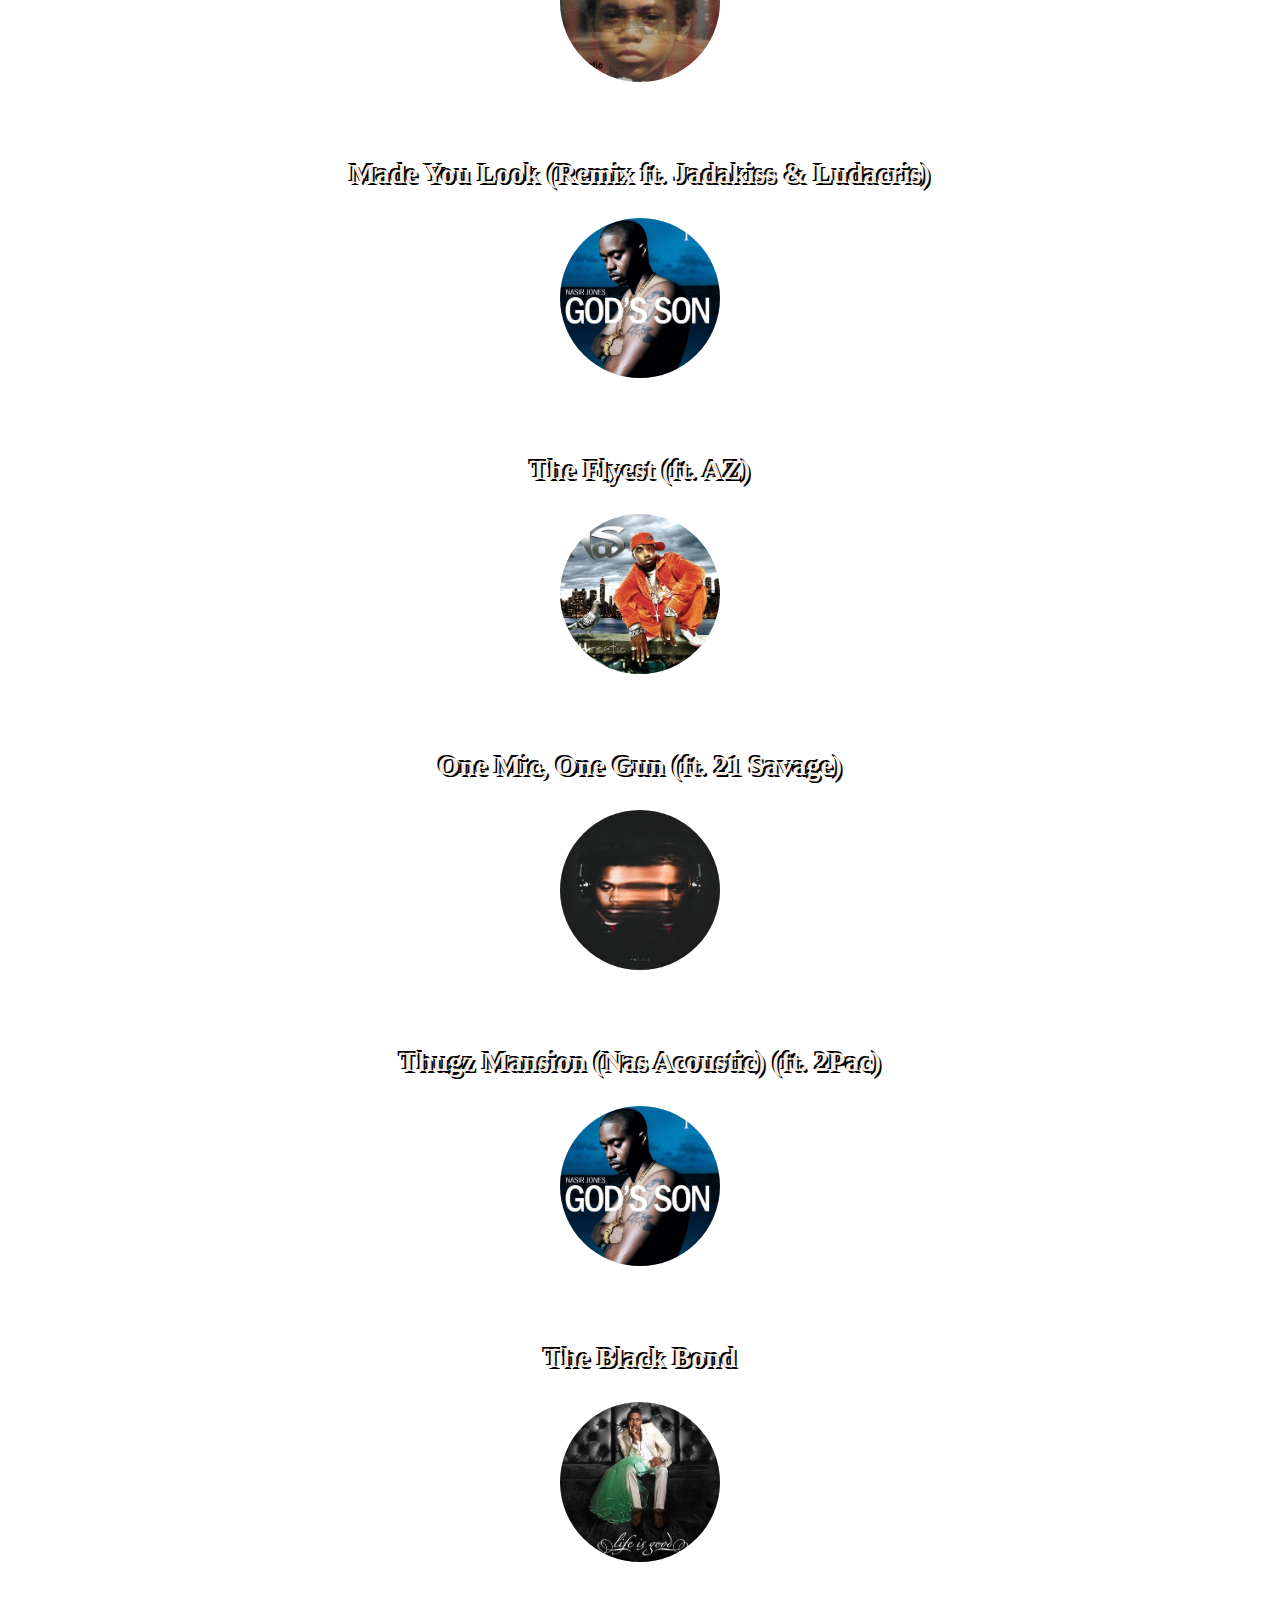
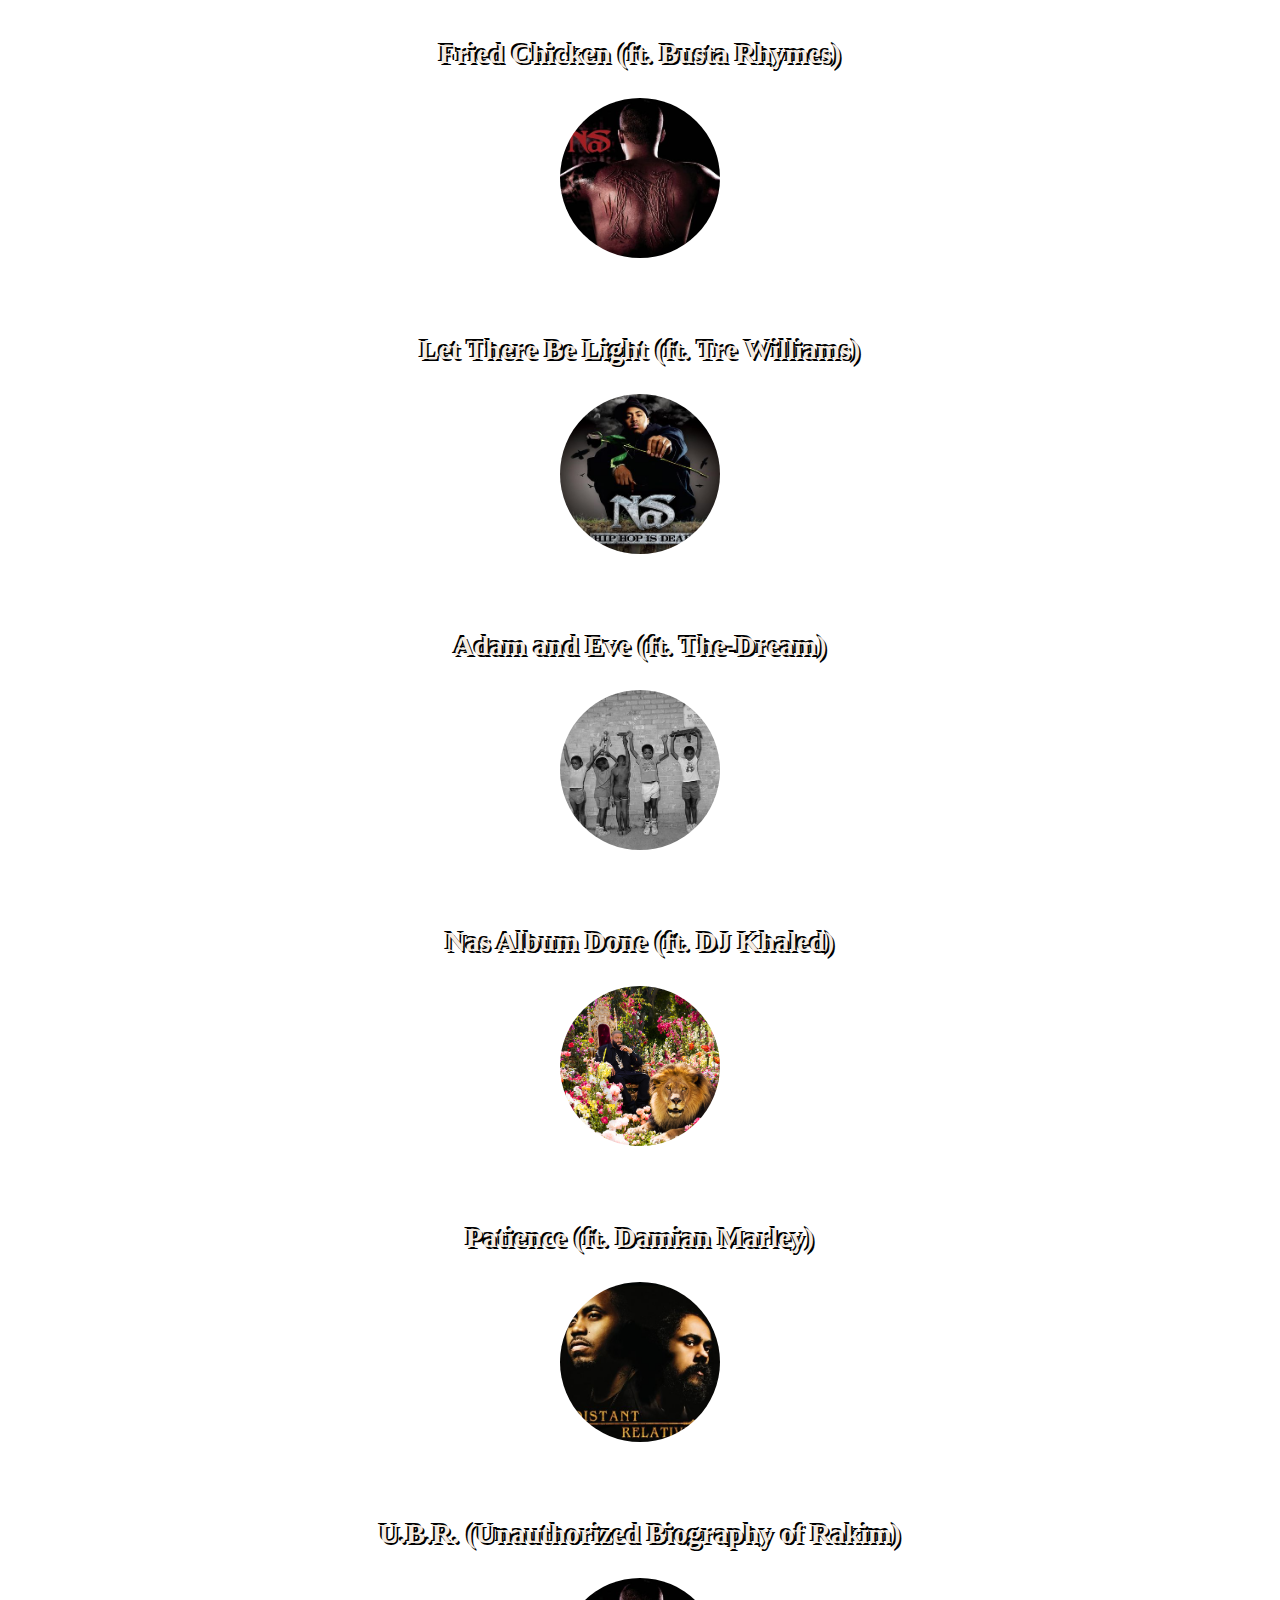
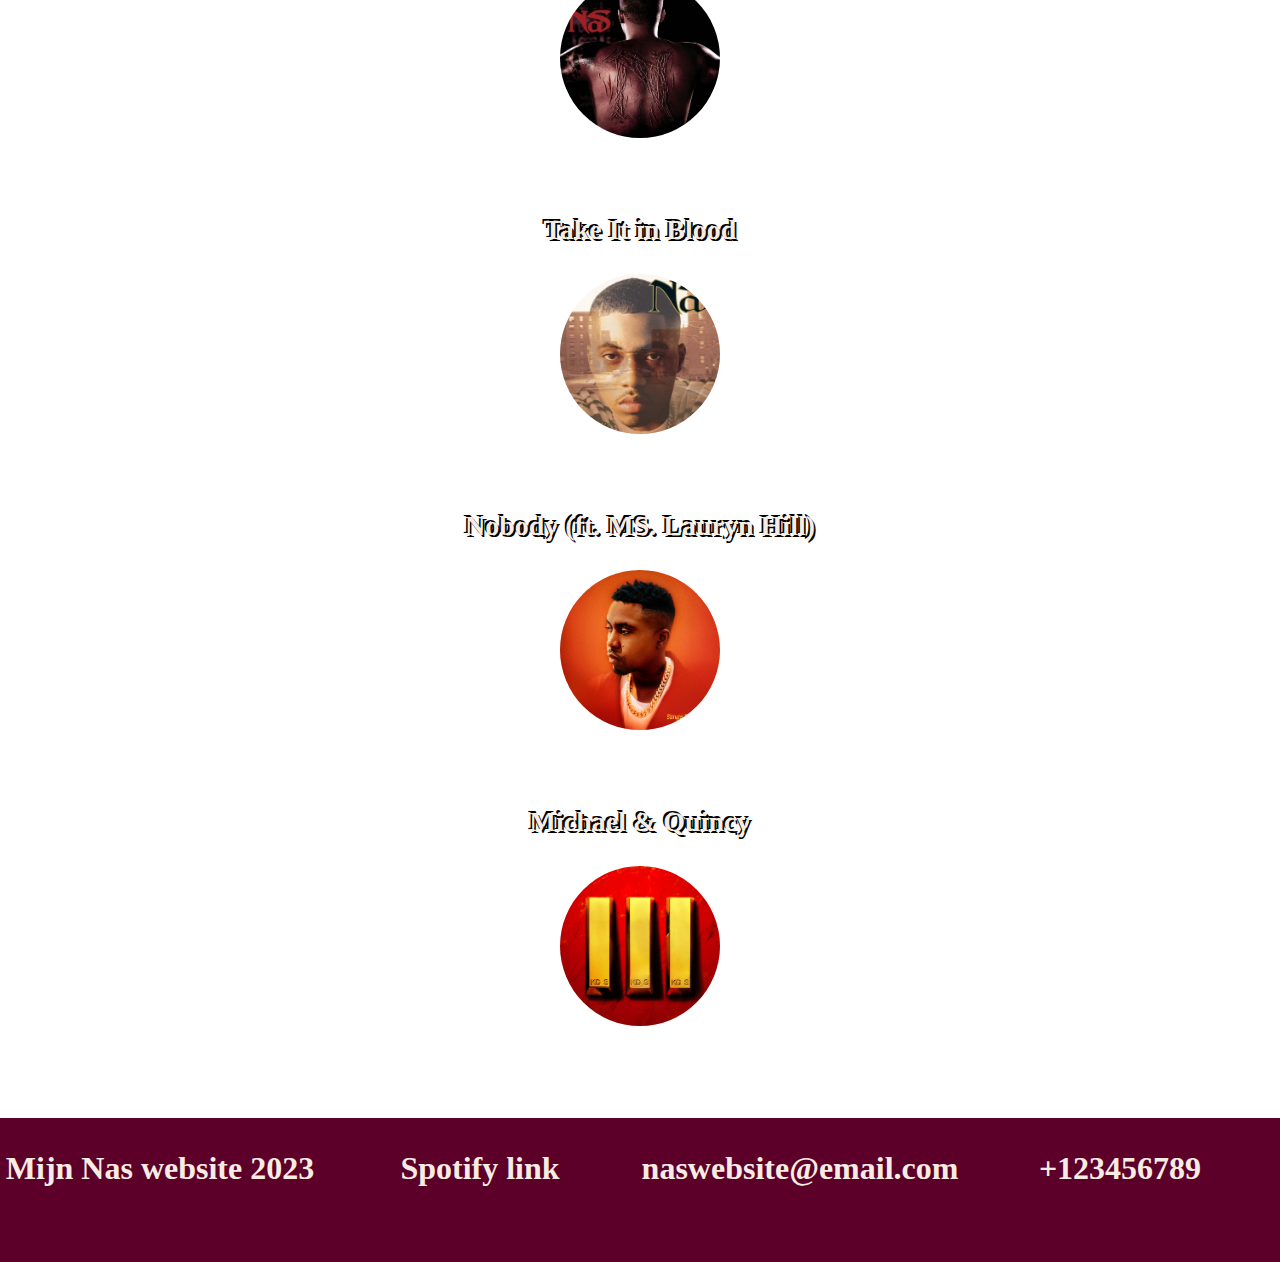
<file: Nummer.html>
<!DOCTYPE html>
<html lang="nl">

<head>
    <meta charset="UTF-8">
    <meta name="viewport" content="width=device-width, initial-scale=1.0">
    <title>Nas Nummers</title>
    <link rel="stylesheet" href="css/style.css">
</head>

<body>
    <header class="header">
        <h1 class="h1">Nas</h1>
        <nav class="navstyle">
            <ul class="navstyle">
                <li><a href="Albums.html">Albums</a></li>
                <li><a href="Nummer.html">Nummers</a></li>
                <li><a href="OverNas.html">Over</a></li>
                <li><a href="index.html">Home</a></li>
            </ul>
        </nav>
    </header>

    <main>
        <h2>Nummers</h2>
        <p class="nummer-intro">
            Op deze pagina brengen we een eerbetoon aan de invloedrijke hiphopkunstenaar Nas door zijn 50 meest opmerkelijke en beste nummers in de schijnwerpers te zetten. Met een carrière die zich uitstrekt over meerdere decennia, heeft Nas een blijvende stempel gedrukt op de wereld van de rapmuziek. Zijn lyrische genialiteit en vermogen om verhalen te vertellen hebben hem tot een icoon gemaakt in de hiphopgemeenschap. Van tijdloze klassiekers zoals "N.Y. State of Mind" tot emotioneel geladen tracks zoals "One Mic," elke song belichaamt de essentie van Nas' kunst en zijn impact op de muziekwereld. Laten we deze reis door Nas' muzikale erfenis beginnen en ontdekken waarom hij wordt beschouwd als een van de grootste rappers aller tijden.
        </p>
        <ul class="nummers-lijst">
            <li>
                <a href="https://open.spotify.com/track/0trHOzAhNpGCsGBEu7dOJo?si=b150358f36df4ab6" target="_blank">NY State of Mind</a>
                <img src="csselementen/ilmatic.jpg" alt="NY State of Mind">
            </li>
            <li>
                <a href="https://open.spotify.com/track/27u3Rh4IWYPdwVST20ALrt?si=047fb5334ef64848" target="_blank">One Love</a>
                <img src="csselementen/ilmatic.jpg" alt="One Love">
            </li>
            <li>
                <a href="https://open.spotify.com/track/5PQmSHzWnlgG4EBuIqjac2?si=60eb140f7cc149cc" target="_blank">If I Ruled the World (Imagine That) (ft. Lauryn Hill)</a>
                <img src="csselementen/itwaswritten.jpg" alt="If I Ruled the World">
            </li>
            <li>
                <a href="https://open.spotify.com/track/158DIbrVt4YbqNnWyRCS3P?si=7538af332a3240c2" target="_blank">Hate Me Now (ft. Puff Daddy)</a>
                <img src="csselementen/iam.jpg" alt="Hate Me Now">
            </li>
            <li>
                <a href="https://open.spotify.com/track/14246VCxRDGZHqlMlqWSz4?si=c3f802ba29834cdb" target="_blank">Wavegods (ft. A$AP Rocky)</a>
                <img src="csselementen/magic.png" alt="Wave Gods">
            </li>
            <li>
                <a href="https://open.spotify.com/track/3gY6tiCNsuVi6s8kPV6aQg?si=c8e4058607bf4a60" target="_blank">Nas Is Like</a>
                <img src="csselementen/iam.jpg" alt="Nas Is Like">
            </li>
            <li>
                <a href="https://open.spotify.com/track/7G3lxTsMfSx4yarMkfgnTC?si=13720b4868374977" target="_blank">The World Is Yours</a>
                <img src="csselementen/ilmatic.jpg" alt="The World Is Yours">
            </li>
            <li>
                <a href="https://open.spotify.com/track/3qRPc4QpHGNwKFAzCdqwxA?si=416cb853969e4905" target="_blank">Made You Look</a>
                <img src="csselementen/godson.jpg" alt="Made You Look">
            </li>
            <li>
                <a href="https://open.spotify.com/track/2NPxL1QqPrD1a7OLHjVcAP?si=57d52c7f271646f7" target="_blank">I Can</a>
                <img src="csselementen/godson.jpg" alt="I Can">
            </li>
            <li>
                <a href="https://open.spotify.com/track/2gXI6TBLhmCNy09NioMHdI?si=b0c22b8e962b421f" target="_blank">Nas Is Coming (ft. Dr. Dre)</a>
                <img src="csselementen/itwaswritten.jpg" alt="Nas Is Coming">
            </li>
            <li>
                <a href="https://open.spotify.com/track/0QnGI4OgY8ReggLWvEXdgD?si=02dd40c4437948a9" target="_blank">Street Dreams</a>
                <img src="csselementen/itwaswritten.jpg" alt="Street Dreams">
            </li>
            <li>
                <a href="https://open.spotify.com/track/1AHfovSnGPVYKaahRtA0U6?si=e922fcc887ce4410" target="_blank">The Message</a>
                <img src="csselementen/itwaswritten.jpg" alt="The Message">
            </li>
            <li>
                <a href="https://open.spotify.com/track/2LhhnqrHPWvXYveZVHLKrd?si=6de9e4eaad2e47bb" target="_blank">Life's a Bitch (ft. AZ)</a>
                <img src="csselementen/ilmatic.jpg" alt="Life's a Bitch">
            </li>
            <li>
                <a href="https://open.spotify.com/track/2CPturRUlpvirYr7VpkXCV?si=241a3dc93bac4226" target="_blank">It Ain't Hard to Tell</a>
                <img src="csselementen/ilmatic.jpg" alt="It Ain't Hard to Tell">
            </li>
            <li>
                <a href="https://open.spotify.com/track/4dSLfdnCy43DPJiqpoZoKe?si=5c573c12630246b4" target="_blank">I Gave You Power</a>
                <img src="csselementen/itwaswritten.jpg" alt="I Gave You Power">
            </li>
            <li>
                <a href="https://open.spotify.com/track/308T3ASJI1HJYLzR1WkWAx?si=2775b0dd84054f9a" target="_blank">Black Republican (ft. Jay-Z)</a>
                <img src="csselementen/hiphopisdead.jpg" alt="Black Republican">
            </li>
            <li>
                <a href="https://open.spotify.com/track/6MMuI4k4Vs5ghtDH5i2hBg?si=ef23eb101c5041e6" target="_blank">One Mic</a>
                <img src="csselementen/stillmatic.jpg" alt="One Mic">
            </li>
            <li>
                <a href="https://open.spotify.com/track/2L6xvl1uGVizt6ZSFihilU?si=377e8c1b65164d14" target="_blank">Daughters</a>
                <img src="csselementen/lifeisgood.jpg" alt="Daughters">
            </li>
            <li>
                <a href="https://open.spotify.com/track/26Izh06V7txOWIEaPGd080?si=d5d61860b6e647c0" target="_blank">N.Y. State of Mind Pt. II</a>
                <img src="csselementen/iam.jpg" alt="N.Y. State of Mind Pt. II">
            </li>
            <li>
                <a href="https://open.spotify.com/track/4PZ1FyZW38n1aQDEU4YLDT?si=f26ee8fda7ce4295" target="_blank">The Don</a>
                <img src="csselementen/lifeisgood.jpg" alt="The Don">
            </li>
            <li>
                <a href="https://open.spotify.com/track/42qK1JWm8fDy3qHZbIZNuQ?si=5bbf9dd90993417d" target="_blank">Purple</a>
                <img src="csselementen/thelosttapes.jpg" alt="Purple">
            </li>
            <li>
                <a href="https://open.spotify.com/track/3gY6tiCNsuVi6s8kPV6aQg?si=dc6a0fe644a2477a" target="_blank">Nas Is Like</a>
                <img src="csselementen/itwaswritten.jpg" alt="Nas Is Like">
            </li>
            <li>
                <a href="https://open.spotify.com/track/4K7jd5Wm09iF9xum3gfExb?si=c0ecd577402b45df" target="_blank">Cherry Wine (ft. Amy Winehouse)</a>
                <img src="csselementen/lifeisgood.jpg" alt="Cherry Wine">
            </li>
            <li>
                <a href="https://open.spotify.com/track/1EVOYumI47z517qDysBjRD?si=52b0f59509ec499d" target="_blank">Bye Baby</a>
                <img src="csselementen/lifeisgood.jpg" alt="Bye Baby">
            </li>
            <li>
                <a href="https://open.spotify.com/track/0vyULMBhaXQuPW1DtbahvR?si=a7a36f718bda4957" target="_blank">Accident Murderers (ft. Rick Ross)</a>
                <img src="csselementen/lifeisgood.jpg" alt="Accident Murderers">
            </li>
            <li>
                <a href="https://open.spotify.com/track/6DPrhGVJ1WTZvM9fKptnGe?si=4a35d26513174137" target="_blank">Represent</a>
                <img src="csselementen/ilmatic.jpg" alt="Represent">
            </li>
            <li>
                <a href="https://open.spotify.com/track/06UPCXzhIsXnceSXmKLMEY?si=561dc9abeb504a87" target="_blank">Ether</a>
                <img src="csselementen/stillmatic.jpg" alt="Ether">
            </li>
            <li>
                <a href="https://open.spotify.com/track/6vWQrgyj7b3DSG4NYOOxPJ?si=16dc35df0b0d45dd" target="_blank">Queens Get the Money</a>
                <img src="csselementen/nas.jpg" alt="Queens Get the Money">
            </li>
            <li>
                <a href="https://open.spotify.com/track/3Q6ol3nBv6d0s8y9gxC5zS?si=d67dc57624ef43ae" target="_blank">Superhero Status</a>
                <img src="csselementen/magic3.jpg" alt="Superhero Status">
            </li>
            <li>
                <a href="https://open.spotify.com/track/5xgeVg4kViF3yOq8d0rspI?si=cf0d10e8cdd14583" target="_blank">Hero (ft. Keri Hilson)</a>
                <img src="csselementen/nas.jpg" alt="Hero">
            </li>
            <li>
                <a href="https://open.spotify.com/track/09wQdd0JQbkp9yKfRfwhjG?si=84b1a02b9c5042ad" target="_blank">Got Ur Self a...</a>
                <img src="csselementen/stillmatic.jpg" alt="Got Ur Self a...">
            </li>
            <li>
                <a href="https://open.spotify.com/track/7Iye7z8lrOT4lKM7RxwX5A?si=dd8abb15df2d457b" target="_blank">No Introduction</a>
                <img src="csselementen/lifeisgood.jpg" alt="No Introduction">
            </li>
            <li>
                <a href="https://open.spotify.com/track/0BI9BYPVtp65GqNkVCl6tS?si=9aaae310dda648b6" target="_blank">Surviving the times</a>
                <img src="csselementen/surviving-the-times.jpg" alt="Surving the times">
            </li>
            <li>
                <a href="https://open.spotify.com/track/3hhap9A6G8QrsB5i8xkghx?si=ae53fb9077164398" target="_blank">Loco-Motive (ft. Large Professor)</a>
                <img src="csselementen/lifeisgood.jpg" alt="Loco-Motive">
            </li>
            <li>
                <a href="https://open.spotify.com/track/0ANy8lwyUDIfWvLZy6g9qd?si=cf04a79ad9154b0e" target="_blank">30</a>
                <img src="csselementen/kd3.png" alt="30">
            </li>
            <li>
                <a href="https://open.spotify.com/track/2PRsh2LNPxoxC9OnErnelg?si=28c81d0472dc40da" target="_blank">Halftime</a>
                <img src="csselementen/ilmatic.jpg" alt="Halftime">
            </li>
            <li>
                <a href="https://open.spotify.com/track/3qRPc4QpHGNwKFAzCdqwxA?si=d0ddfff0de454971" target="_blank">Made You Look (Remix ft. Jadakiss & Ludacris)</a>
                <img src="csselementen/godson.jpg" alt="Made You Look Remix">
            </li>
            <li>
                <a href="https://open.spotify.com/track/5jioQXYcNsR8hZHJ3znJOC?si=177abe5037574108" target="_blank">The Flyest (ft. AZ)</a>
                <img src="csselementen/stillmatic.jpg" alt="The Flyest">
            </li>
            <li>
                <a href="https://open.spotify.com/track/6UAFvSKQd81V0fFlC8bHEW?si=ac19234a208b4118" target="_blank">One Mic, One Gun (ft. 21 Savage)</a>
                <img src="csselementen/magic2.jpg" alt="One Mic One Gun">
            </li>
            <li>
                <a href="https://open.spotify.com/track/6xfMOEq6oyNKWy5884A4u6?si=8bb18c5dbe9b42d2" target="_blank">Thugz Mansion (Nas Acoustic) (ft. 2Pac)</a>
                <img src="csselementen/godson.jpg" alt="Thugz Mansion">
            </li>
            <li>
                <a href="https://open.spotify.com/track/66FLQXkDoOtgTfJ4SffIxb?si=22456e8c7a1d4023" target="_blank">The Black Bond</a>
                <img src="csselementen/lifeisgood.jpg" alt="The Black Bond">
            </li>
            <li>
                <a href="https://open.spotify.com/track/7BbVV7BtZc4Jr4Ck7OzKqJ?si=eca36ec0dd1c49ca" target="_blank">Fried Chicken (ft. Busta Rhymes)</a>
                <img src="csselementen/nas.jpg" alt="Fried Chicken">
            </li>
            <li>
                <a href="https://open.spotify.com/track/5z37OkOEzss0a6F5bxjlkS?si=f14745a27c484171" target="_blank">Let There Be Light (ft. Tre Williams)</a>
                <img src="csselementen/hiphopisdead.jpg" alt="Let There Be Light">
            </li>
            <li>
                <a href="https://open.spotify.com/track/0BSPhsCKfwENstErymcD80?si=7b237bf4cfe045a7" target="_blank">Adam and Eve (ft. The-Dream)</a>
                <img src="csselementen/nasir.jpg" alt="Adam and Eve">
            </li>
            <li>
                <a href="https://open.spotify.com/track/2DxmjucrEJZGF0gy9QoEMV?si=e23110b23e02428d" target="_blank">Nas Album Done (ft. DJ Khaled)</a>
                <img src="csselementen/nasalbumdone.png" alt="Nas Album Done">
            </li>
            <li>
                <a href="https://open.spotify.com/track/2y8pG9CF0HC4cttJ50Pufk?si=48fab4d378584cab" target="_blank">Patience (ft. Damian Marley)</a>
                <img src="csselementen/distantrelatives.jpg" alt="Patience">
            </li>
            <li>
                <a href="https://open.spotify.com/track/1JU2h6fVetFCJfm84ldO34?si=f85272a36c1e4d7f" target="_blank">U.B.R. (Unauthorized Biography of Rakim)</a>
                <img src="csselementen/nas.jpg" alt="U.B.R.">
            </li>
            <li>
                <a href="https://open.spotify.com/track/1tJRS17TxD5bwdTk8ehP93?si=c8e310964c5b4b2e" target="_blank">Take It in Blood</a>
                <img src="csselementen/itwaswritten.jpg" alt="Take It in Blood">
            </li>
            <li>
                <a href="https://open.spotify.com/track/1W7gmQ7AgRMIUthrV0OD0h?si=844ad416edc44080" target="_blank">Nobody (ft. MS. Lauryn Hill)</a>
                <img src="csselementen/kd2.png" alt="Nobody">
            </li>
            <li>
                <a href="https://open.spotify.com/track/5MfCvL6jCTkxPCBQf3OkYH?si=cce2b8bd58c64f94" target="_blank">Michael & Quincy</a>
                <img src="csselementen/kd3.png" alt="Michael & Quincy">
            </li>
        </ul>
    </main>

    <footer>
        <ul class="footer-nav">
            <li><a href="bronvermelding.html">Mijn Nas website 2023</a></li>
            <li><a href="https://open.spotify.com/artist/20qISvAhX20dpIbOOzGK3q?si=jPtrhqVaTwCboZwXdlouCg">Spotify link</a></li>
            <li><a href="mailto:voorbeeld@email.com">naswebsite@email.com</a></li>
            <li><a href="tel:+123456789">+123456789</a></li>
        </ul>
    </footer>
</body>
</html>
</file>
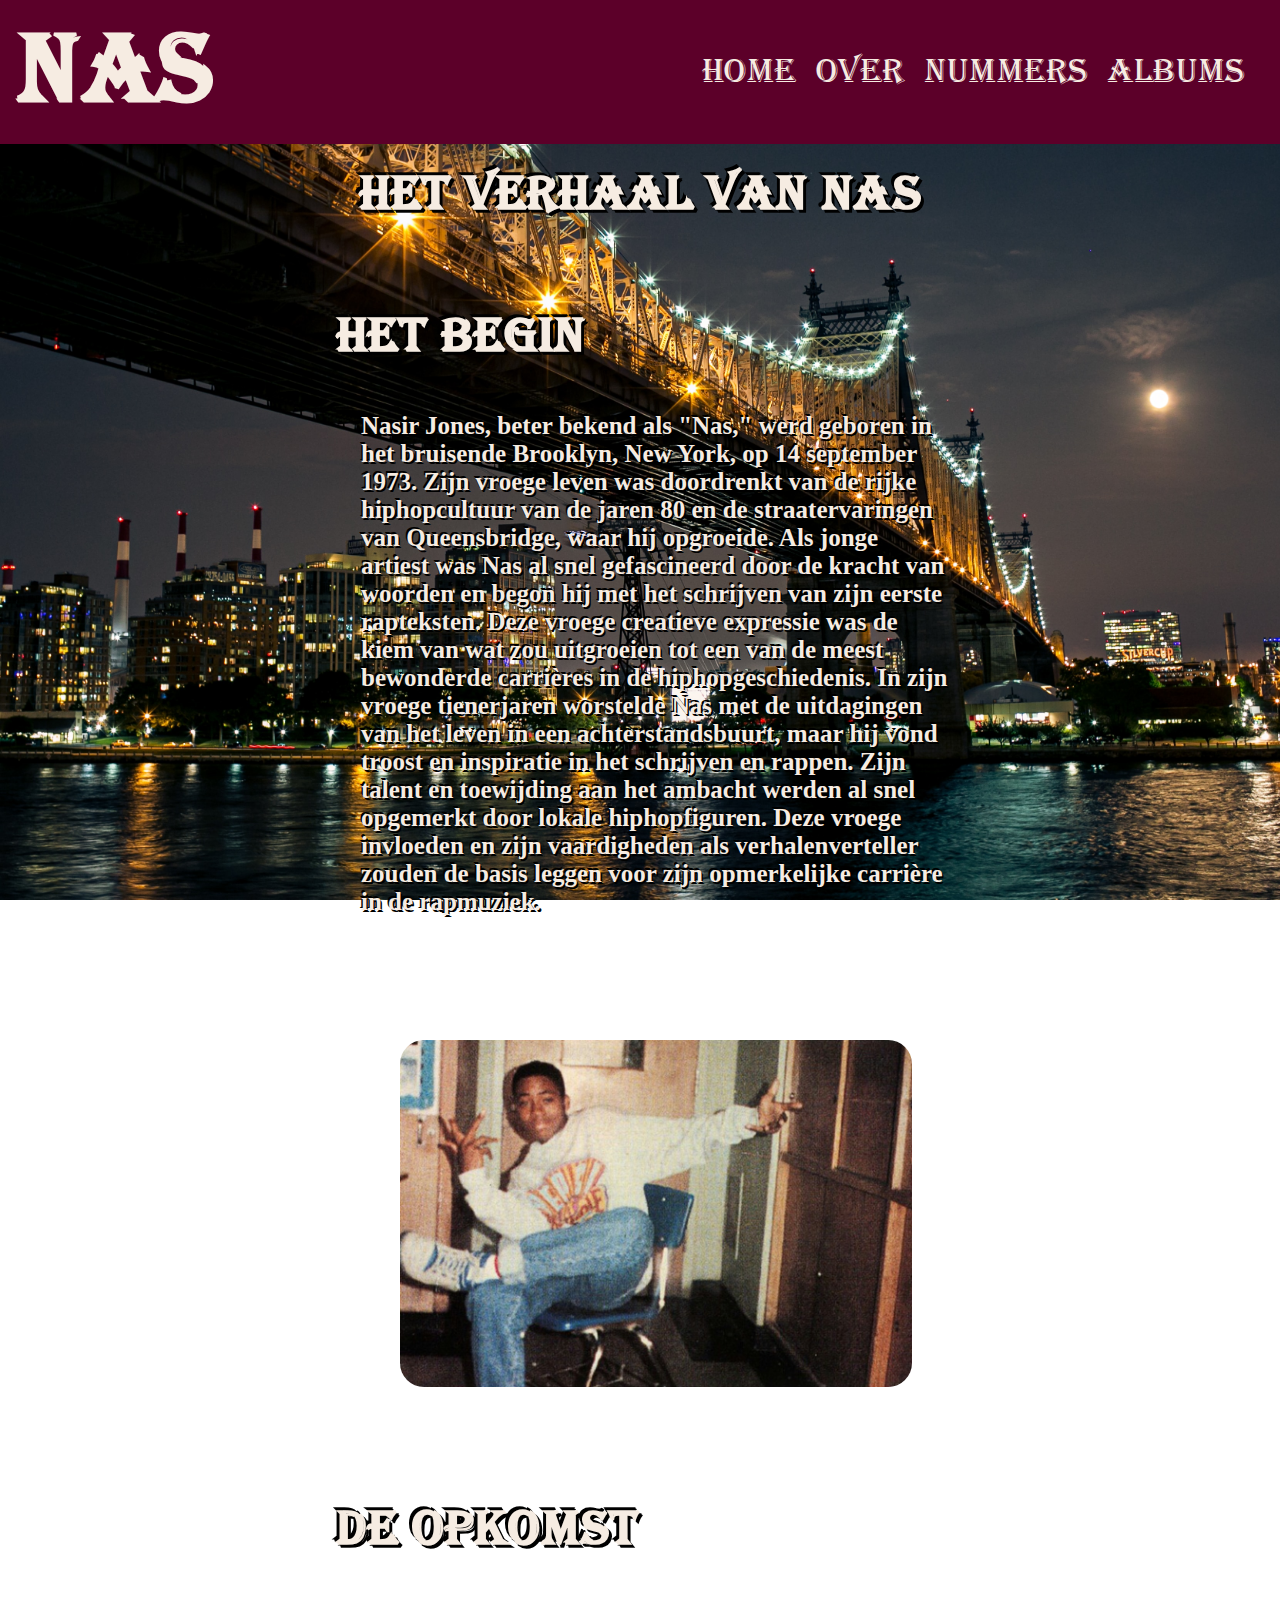
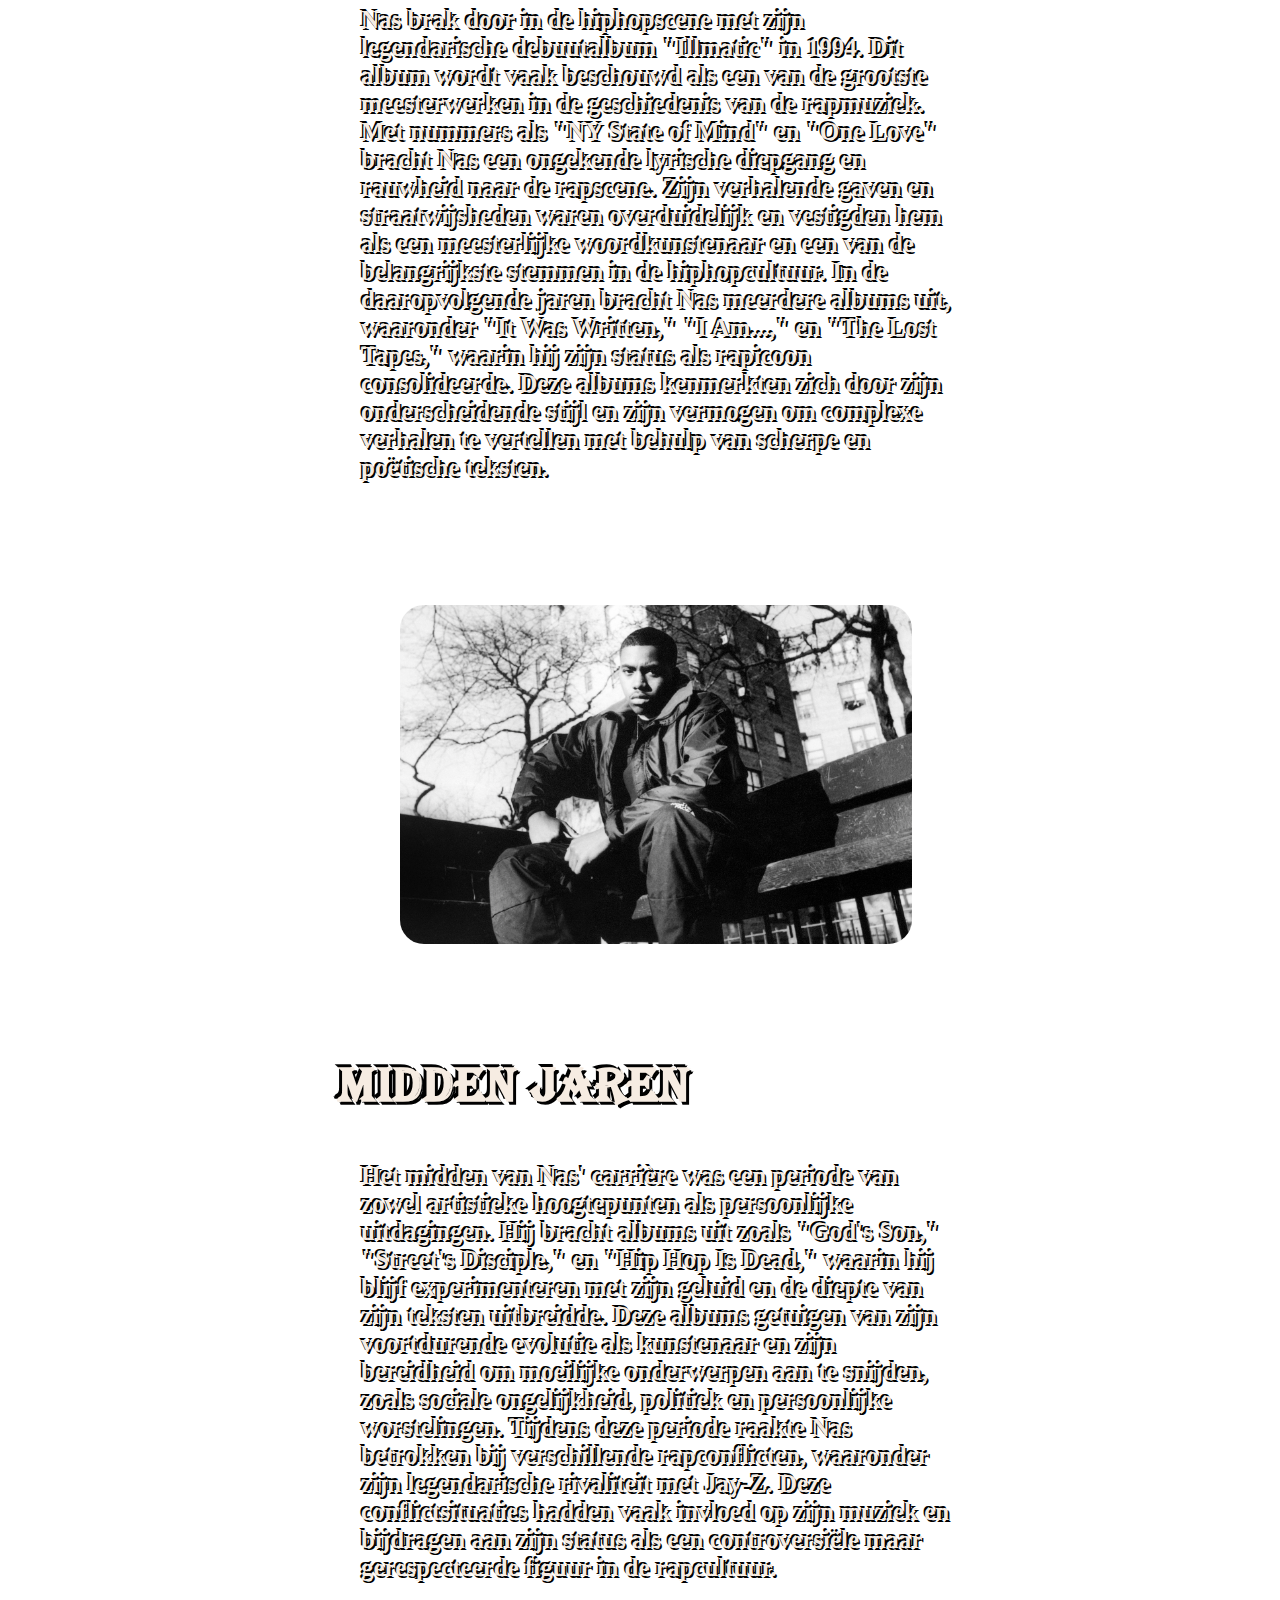
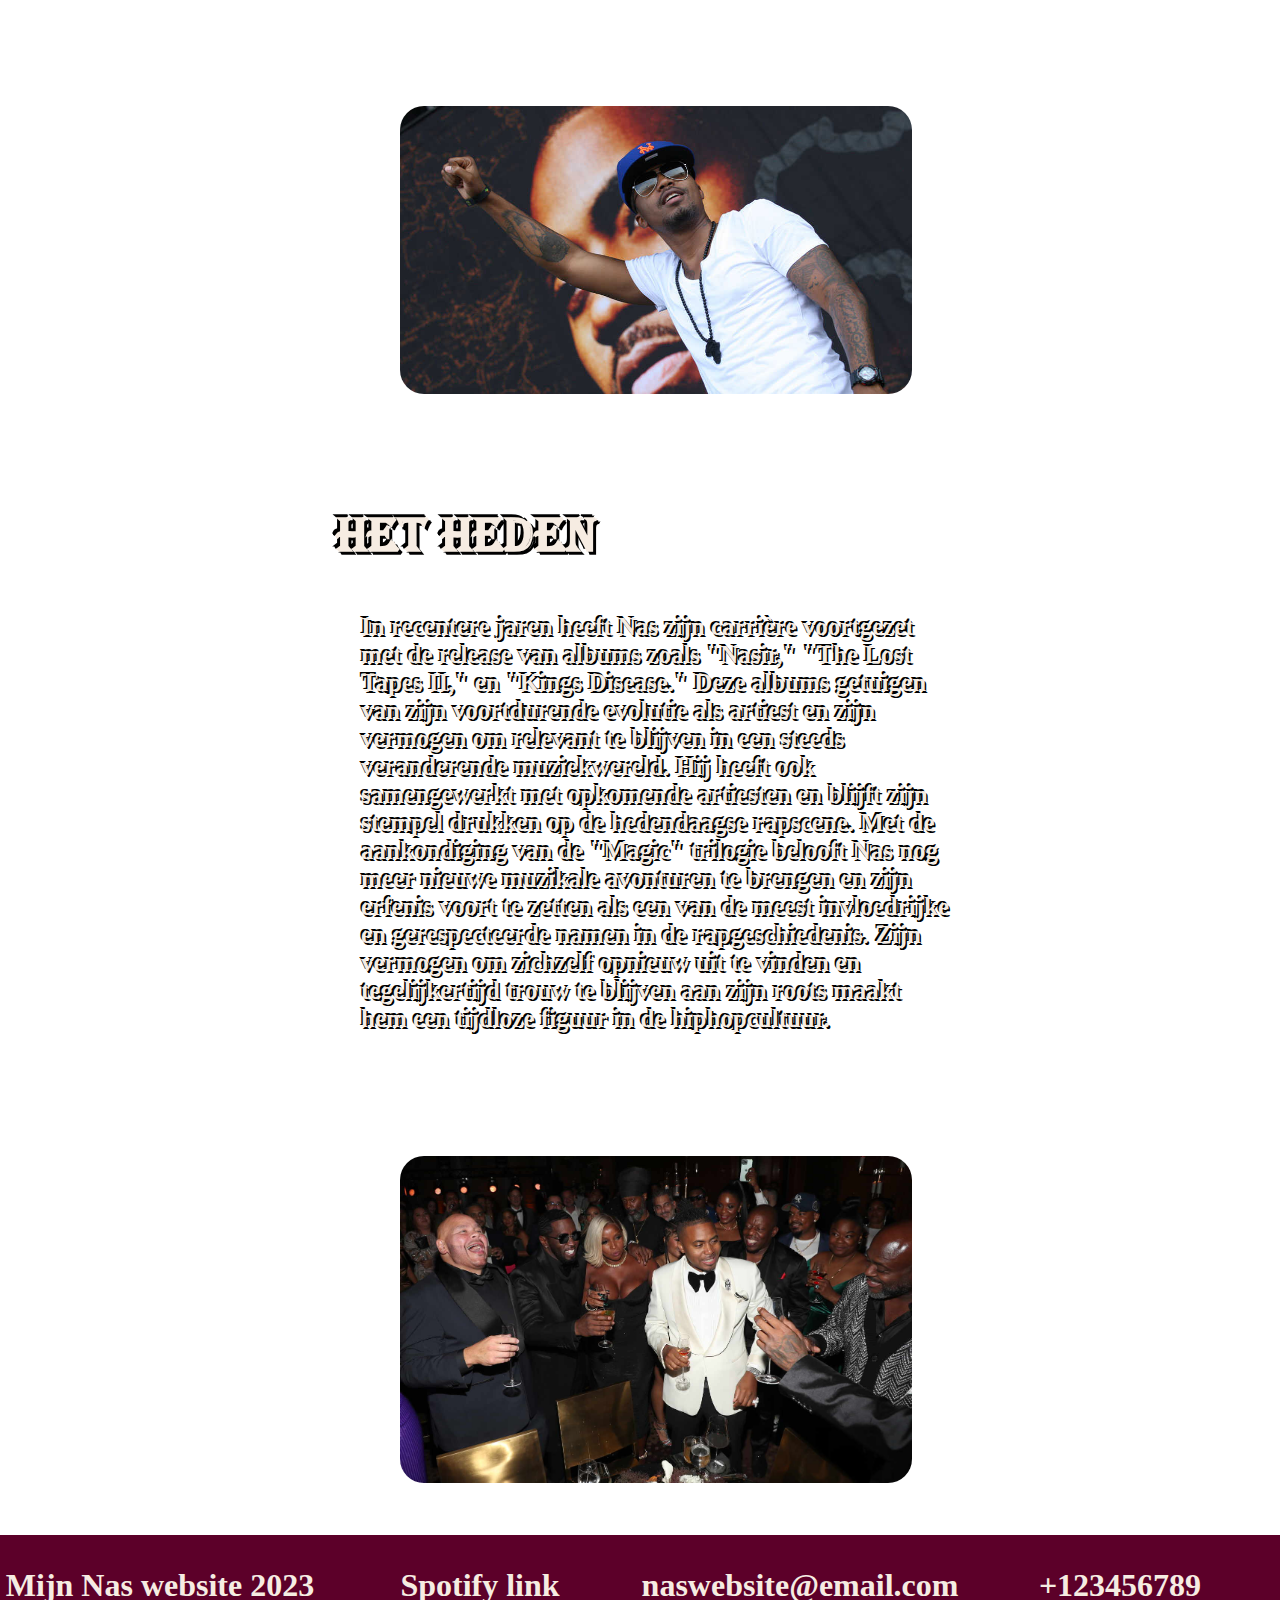
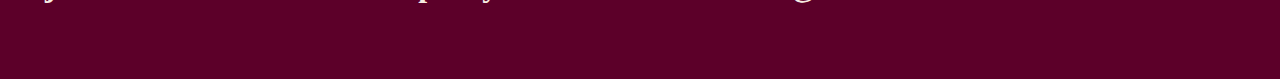
<file: OverNas.html>
<!DOCTYPE html>
<html lang="nl">
    
<head>
    <meta charset="UTF-8">
    <meta name="viewport" content="width=device-width, initial-scale=1.0">
    <title>Over Nas</title>
    <link rel="stylesheet" href="css/style.css">
</head>

<body class="over-nas">
    <header class="header">
        <h1 class="h1">Nas</h1>
        <nav class="navstyle">
            <ul class="navstyle">
                <li><a href="Albums.html">Albums</a></li>
                <li><a href="Nummer.html">Nummers</a></li>
                <li><a href="OverNas.html">Over</a></li>
                <li><a href="index.html">Home</a></li>
            </ul>
        </nav>
    </header>

    <main>
        <article class="content">
            <h2 class="over-h2">Het verhaal van NAS</h2>
            <section class="inleiding">
                <div>
                    <h2 class="h2">Het Begin</h2>
                    <p class="text-content"> 
                        Nasir Jones, beter bekend als "Nas," werd geboren in het bruisende Brooklyn, New York, op 14 september 1973. Zijn vroege leven was doordrenkt van de rijke hiphopcultuur van de jaren 80 en de straatervaringen van Queensbridge, waar hij opgroeide. Als jonge artiest was Nas al snel gefascineerd door de kracht van woorden en begon hij met het schrijven van zijn eerste rapteksten. Deze vroege creatieve expressie was de kiem van wat zou uitgroeien tot een van de meest bewonderde carrières in de hiphopgeschiedenis.

                        In zijn vroege tienerjaren worstelde Nas met de uitdagingen van het leven in een achterstandsbuurt, maar hij vond troost en inspiratie in het schrijven en rappen. Zijn talent en toewijding aan het ambacht werden al snel opgemerkt door lokale hiphopfiguren. Deze vroege invloeden en zijn vaardigheden als verhalenverteller zouden de basis leggen voor zijn opmerkelijke carrière in de rapmuziek.
                    </p>
                </div>
                <img src="csselementen/Nas-young.jpg" alt="Nas-young" class="over-nas-afbeelding">
            </section>

            <section class="inleiding">
                <div>
                    <h2 class="h2">De Opkomst</h2>
                    <p class="text-content"> 
                        Nas brak door in de hiphopscene met zijn legendarische debuutalbum "Illmatic" in 1994. Dit album wordt vaak beschouwd als een van de grootste meesterwerken in de geschiedenis van de rapmuziek. Met nummers als "NY State of Mind" en "One Love" bracht Nas een ongekende lyrische diepgang en rauwheid naar de rapscene. Zijn verhalende gaven en straatwijsheden waren overduidelijk en vestigden hem als een meesterlijke woordkunstenaar en een van de belangrijkste stemmen in de hiphopcultuur.

                        In de daaropvolgende jaren bracht Nas meerdere albums uit, waaronder "It Was Written," "I Am...," en "The Lost Tapes," waarin hij zijn status als rapicoon consolideerde. Deze albums kenmerkten zich door zijn onderscheidende stijl en zijn vermogen om complexe verhalen te vertellen met behulp van scherpe en poëtische teksten.
                    </p>
                </div>
                <img src="csselementen/Nas-1994.jpg" alt="Nas-1994" class="over-nas-afbeelding">
            </section>

            <section class="inleiding">
                <div>
                    <h2 class="h2">Midden jaren</h2>
                    <p class="text-content"> 
                        Het midden van Nas' carrière was een periode van zowel artistieke hoogtepunten als persoonlijke uitdagingen. Hij bracht albums uit zoals "God's Son," "Street's Disciple," en "Hip Hop Is Dead," waarin hij blijf experimenteren met zijn geluid en de diepte van zijn teksten uitbreidde. Deze albums getuigen van zijn voortdurende evolutie als kunstenaar en zijn bereidheid om moeilijke onderwerpen aan te snijden, zoals sociale ongelijkheid, politiek en persoonlijke worstelingen.

                        Tijdens deze periode raakte Nas betrokken bij verschillende rapconflicten, waaronder zijn legendarische rivaliteit met Jay-Z. Deze conflictsituaties hadden vaak invloed op zijn muziek en bijdragen aan zijn status als een controversiële maar gerespecteerde figuur in de rapcultuur.
                    </p>
                </div>
                <img src="csselementen/Nas-mid.jpg" alt="Nas-mid" class="over-nas-afbeelding">
            </section>

            <section class="inleiding">
                <div>
                    <h2 class="h2">Het Heden</h2>
                    <p class="text-content"> 
                        In recentere jaren heeft Nas zijn carrière voortgezet met de release van albums zoals "Nasir," "The Lost Tapes II," en "Kings Disease." Deze albums getuigen van zijn voortdurende evolutie als artiest en zijn vermogen om relevant te blijven in een steeds veranderende muziekwereld. Hij heeft ook samengewerkt met opkomende artiesten en blijft zijn stempel drukken op de hedendaagse rapscene.

                        Met de aankondiging van de "Magic" trilogie belooft Nas nog meer nieuwe muzikale avonturen te brengen en zijn erfenis voort te zetten als een van de meest invloedrijke en gerespecteerde namen in de rapgeschiedenis. Zijn vermogen om zichzelf opnieuw uit te vinden en tegelijkertijd trouw te blijven aan zijn roots maakt hem een tijdloze figuur in de hiphopcultuur.
                    </p>
                </div>
                <img src="csselementen/Nas-50.jpg" alt="Nas-50" class="over-nas-afbeelding">
            </section>
        </article>
    </main>

    <footer>
        <ul class="footer-nav">
            <li><a href="bronvermelding.html">Mijn Nas website 2023</a></li>
            <li><a href="https://open.spotify.com/artist/20qISvAhX20dpIbOOzGK3q?si=jPtrhqVaTwCboZwXdlouCg">Spotify link</a></li>
            <li><a href="mailto:voorbeeld@email.com">naswebsite@email.com</a></li>
            <li><a href="tel:+123456789">+123456789</a></li>
        </ul>
    </footer>
</body>
</html>
</file>
<file: css/style.css>
@font-face {
    font-family: Algerian;
    src: url(../csselementen/Algerian.woff2) format('woff2'),
         url(../csselementen/Algerian.woff) format('woff');
}

body {
    min-height: 100vh;
    margin: 0;
}

body.over-nas {
    min-height: 150vh; 
}

main {
    background-image: url('../csselementen/queensbridge.jpg');
    background-size: cover;
    background-repeat: no-repeat;
    justify-content: center;
    align-items: center;
    background-attachment: fixed; 
    display: flex;
    min-height: 100vh;
    flex-direction: column;
}

header, footer {
    background-color: #5C0029;
    margin: 0;
    padding: 1em;
    height: 7em;
}

header {
    display: flex; 
    align-items: center; 
    justify-content: space-between;
}

footer {
    background-color: #5C0029;
    padding: 1em 0;
    text-align: center;
}

.footer-nav {
    list-style: none;
    padding: 0;
    display: flex;
    justify-content: space-around;
}

.footer-nav li {
    flex: 1;
    margin: 0;
    transition: transform 0.3s;
}

.footer-nav li:hover {
    transform: translateY(0.5em);
}

.footer-nav a {
    text-decoration: none;
    color: #f6ece2;
    font-weight: bold;
    font-size: 2em;
    display: block; 
}

.navstyle ul {
    list-style: none;
    text-align: justify;
    padding: 0;
    display: inline;
    flex-direction: row-reverse;
    justify-content: flex-end;
    align-items: center;
    margin-bottom: 0.625em;
}

.navstyle li {
    margin-right: 1.25em;
    list-style: none;
    flex-direction: row;
    float: right;
}

.navstyle li:hover a {
    color: #c29d4c;
}

.navstyle li a {
    transition: color 0.3s;
}

.navstyle a {
    text-decoration: none;
    font-size: 2.1875em;
    flex-direction: row;
    font-family: Algerian;
    color: #f6ece2;
}

h1 {
    font-family: Algerian;
    font-size: 6.25em;
    margin-top: 0.625em;
    margin-bottom: 0.625em;
    flex-grow: 1;
    color: #f6ece2;
}

.content {
    display: flex;
    justify-content: center;
    align-items: center;
}

.inleiding {
    display: flex;
    align-items: center;
    flex: 1; 
    padding: 1.25em;
    justify-content: center;
    flex-direction: row;
    text-align: center;
    width: 50%;
    margin-left: 2em;
}

h2 {
    font-family: Algerian;
    flex: 1; 
    font-size: 3.125em;
    color: #f6ece2;
    text-shadow: 0.0625em 0.0625em 0 #000000, -0.0625em -0.0625em 0 #000000;
}

.text-content {
    margin-bottom: 2.5em;
    flex: 1; 
    font-size: 1.5625em;
    font-weight: bold;
    color: #f6ece2;
    text-shadow: 0.0625em 0.0625em 0 #000000, -0.0625em -0.0625em 0 #000000; 
}

.inleiding div {
    padding: 1.25em;
    text-align: left;
}

.nas-hoofdpagina-afbeelding { 
    width: 35%; 
    max-width: 100%; 
    height: auto;
    display: flex;
    margin: 0;
    border-radius: 1.5em;
    margin-right: 4em;
}

q {
    text-align: center;
    margin-top: 1.25em; 
    margin-bottom: 3em; 
    color: #f6ece2;
    font-size: 1.5625em;
    font-weight: bold;
    text-shadow: 0.0825em 0.0825em 0 #93552c, -0.0625em -0.0625em 0 #93552c;
}

.over-h2 {
    font-size: 5em;
    margin: 1;
    text-shadow: 0.0625em 0.0625em 0 #000000, -0.0625em -0.0625em 0 #000000;
}

.over-nas .content {
    display: flex;
    justify-content: center;
    align-items: center;
    flex-direction: column; 
}

.over-nas .inleiding {
    display: flex;
    align-items: center;
    flex: 1; 
    padding: 1.25em;
    justify-content: center;
    flex-direction: column; 
    text-align: center;
    width: 50%;
    margin-bottom: 2em; 
}

.over-nas .inleiding div {
    padding: 1.25em;
    text-align: left;
    width: 100%; 
}

.over-nas .over-nas-afbeelding {
    max-width: 80%; 
    height: auto;
    margin-top: 1em; 
    border-radius: 1.5em;
}

.over-nas h2 {
    font-family: Algerian;
    font-size: 3.125em;
    color: #f6ece2;
    text-shadow: 0.0625em 0.0625em 0 #000000, -0.0625em -0.0625em 0 #000000;
    margin-top: 0.625em; 
    margin-bottom: 0.625em; 
}

.over-nas .text-content {
    font-size: 1.5625em;
    font-weight: bold;
    color: #f6ece2;
    text-shadow: 0.0625em 0.0625em 0 #000000, -0.0625em -0.0625em 0 #000000;
    text-align: left; 
    padding: 1em; 
}

.nummer-intro {
    text-decoration: none;
    color: #f6ece2;
    text-shadow: 0.0625em 0.0625em 0 #000000, -0.0625em -0.0625em 0 #000000;
    font-size: 1.5em;
    margin: 0 auto; 
    max-width: 30em; 
    font-weight: bold;
    display: block;
    text-align: center; 
    margin-bottom: 4em; 
}

.nummers-lijst {
    list-style: none;
    padding: 0;
}

.nummers-lijst li {
    display: flex;
    align-items: center;
    margin-bottom: 1.25em;
    flex-direction: column;
}

.nummers-lijst a {
    text-decoration: none;
    color: #f6ece2;
    text-shadow: 0.0625em 0.0625em 0 #000000, -0.0625em -0.0625em 0 #000000;
    font-size: 1.75em;
    margin-bottom: 1em;
    font-weight: bold;
    transition: color 0.3s;
}

.nummers-lijst a:hover {
    color: #c29d4c;
}

.nummers-lijst img {
    width: 10em; 
    height: 10em; 
    border-radius: 50%;
    margin-bottom: 3.5em;
}

.vertical-line {
    top: 24em;
    width: 0.5em; 
    height: 222em; 
    background-color: #5C0029; 
    position: fixed; 
    left: 50%; 
    transform: translateX(-50%); 
    position: absolute;
    border-radius: 30%;
}

.album-timeline li:nth-child(even) {
    flex-direction: row-reverse; 
}

.album-timeline li:nth-child(odd) {
    flex-direction: row; 
}

.album-timeline {
    list-style: none;
    padding: 0;
    margin: 0;
}

.album-timeline li {
    display: flex;
    justify-content: space-between;
    align-items: center;
    margin-bottom: 2em;
}

.album-left img {
    width: 9.375em; 
    height: auto;
    border-radius: 5px;
    margin-right: 1em; 
}

.album-right {
    flex: 1;
    margin-left: 1em; 
    margin-right: 1em; 
}

.album-left {
    flex: 1;
    margin-left: 1em; 
    margin-right: 1em; 
}

.album-left h3 {
    font-size: 1.43em;
    color: #f6ece2;
    text-shadow: 0.0625em 0.0625em 0 #000000, -0.0625em -0.0625em 0 #000000;
}

.album-left p {
    color: #f6ece2;
    text-shadow: 0.0625em 0.0625em 0 #000000, -0.0625em -0.0625em 0 #000000;
    font-size: 0.75em;
}

.album-right h3 {
    font-size: 1.43em;
    color: #f6ece2;
    text-shadow: 0.0625em 0.0625em 0 #000000, -0.0625em -0.0625em 0 #000000;
}

.album-right p {
    color: #f6ece2;
    text-shadow: 0.0625em 0.0625em 0 #000000, -0.0625em -0.0625em 0 #000000;
    font-size: 0.75em;
}

.bronvermelding {
    font-family: Algerian;
    flex: 1; 
    font-size: 2.125em;
    color: #f6ece2;
    text-shadow: 0.0625em 0.0625em 0 #000000, -0.0625em -0.0625em 0 #000000;
}

.visually-hidden {
    position: absolute;
    clip: rect(1px, 1px, 1px, 1px);
    padding: 0;
    border: 0;
    height: 1px;
    width: 1px;
    overflow: hidden;
    white-space: nowrap;
  }
</file>
